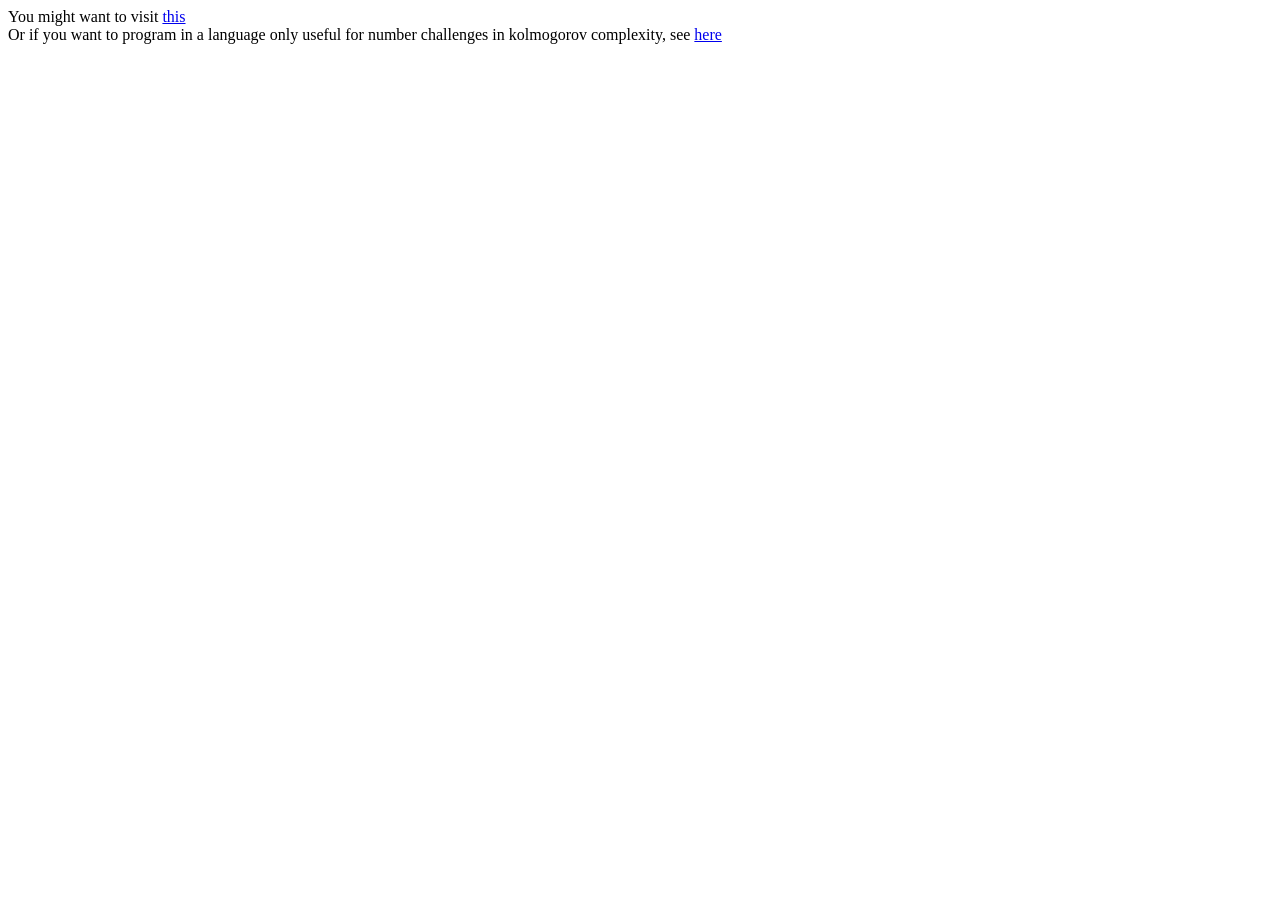
<file: index.html>
<!DOCTYPE html>
<html>
    <body>
        You might want to visit <a href="https://sectorcorruptor.github.io/js.html">this</a><br>
        Or if you want to program in a language only useful for number challenges in kolmogorov complexity, see <a href="https://sectorcorruptor.github.io/accumulator.html">here</a>
    </body>
</html>
</file>
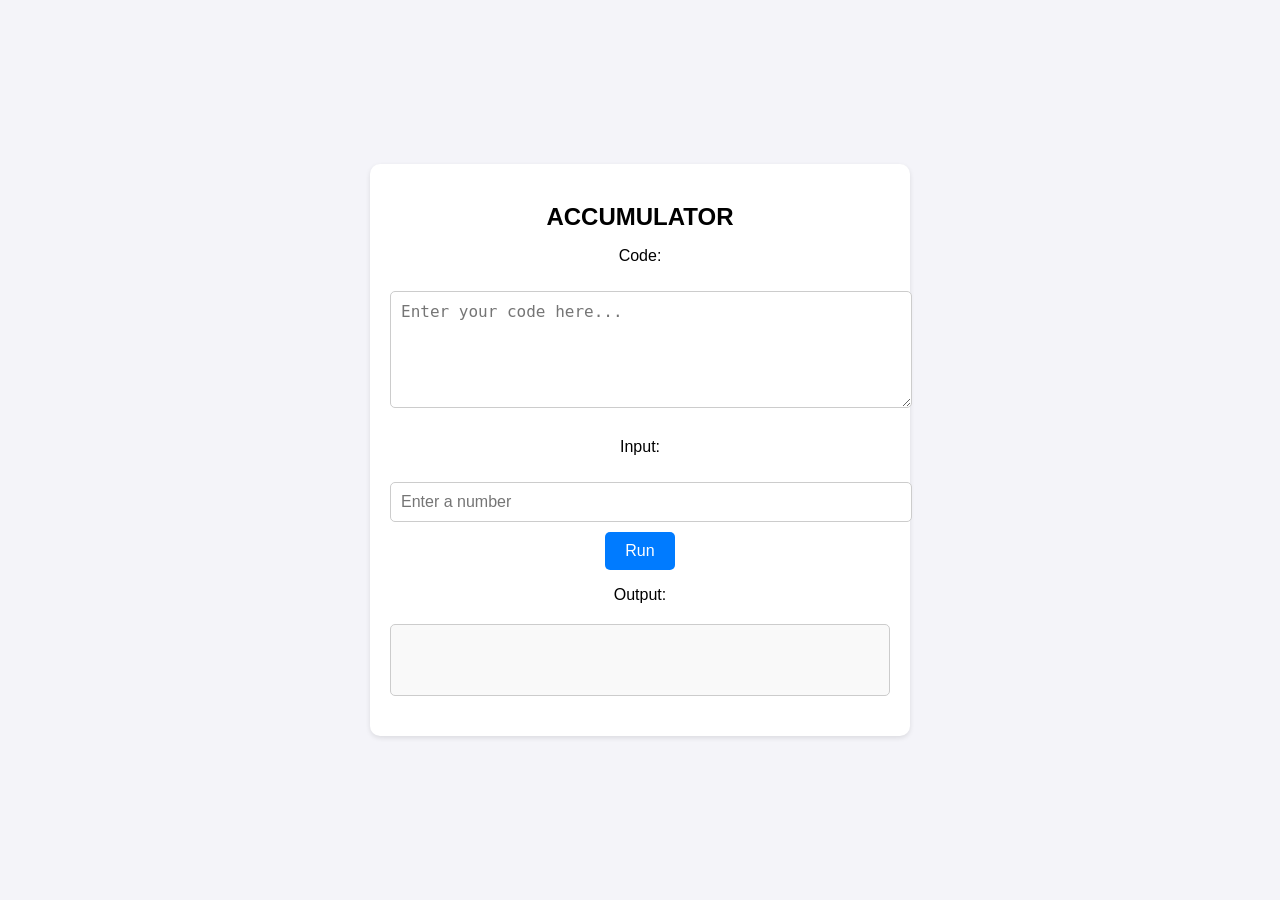
<file: accumulator.html>
<!DOCTYPE html>
<html>
<head>
<title>ACCUMULATOR</title>
<style>
    body {
        font-family: 'Lucida Console', Arial, sans-serif;
        background-color: #f4f4f9;
        margin: 0;
        padding: 0;
        display: flex;
        justify-content: center;
        align-items: center;
        height: 100vh;
    }
    .container {
        background: white;
        border-radius: 10px;
        box-shadow: 0 2px 5px rgba(0, 0, 0, 0.1);
        padding: 20px;
        max-width: 500px;
        width: 100%;
        text-align: center;
    }
    textarea, input[type="number"] {
        width: 100%;
        padding: 10px;
        margin: 10px 0;
        border: 1px solid #ccc;
        border-radius: 5px;
        font-size: 16px;
    }
    #output {
        margin: 20px 0;
        padding: 10px;
        border: 1px solid #ccc;
        border-radius: 5px;
        background: #f9f9f9;
        max-width: 500px;
        white-space: pre-wrap; /* Preserves line breaks from text */
        overflow-y: auto; /* Adds scroll if content overflows vertically */
        min-height: 50px; /* Optional: Sets a minimum height */
    }
    button {
        background-color: #007BFF;
        color: white;
        border: none;
        border-radius: 5px;
        padding: 10px 20px;
        font-size: 16px;
        cursor: pointer;
    }
    button:hover {
        background-color: #0056b3;
    }
    h2 {
        margin-bottom: 10px;
    }
</style>
</head>
<body>
<div class="container">
    <h2>ACCUMULATOR</h2>
    <p>Code:</p>
    <textarea id="code" rows="5" placeholder="Enter your code here..."></textarea>
    <p>Input:</p>
    <input type="number" id="input" placeholder="Enter a number">
    <button onclick="run()">Run</button>
    <p>Output:</p>
    <p id="output"></p>
    <p id="info"></p>
</div>
<script>
function run() {
    var code = document.getElementById("code").value;
    var inputVal = parseInt(document.getElementById("input").value);
    var accumulator = isNaN(inputVal) ? 0 : inputVal;

    document.getElementById("output").innerHTML = ""; // Clear previous output

    var startTime = Date.now();
    for (var x = 0;x < code.length;x++) {
        switch (code[x]) {
            case "A":
                accumulator += 1;
                break;
            case "M":
                accumulator -= 1;
                break;
            case "O":
                document.getElementById("output").innerHTML += accumulator;
                break;
            case "C":
                accumulator = parseInt(accumulator.toString() + accumulator.toString());
                break;
            case "R":
                accumulator = 0;
                break;
            case "U":
                document.getElementById("output").innerHTML += String.fromCharCode(accumulator);
                break;
            case "B":
                document.getElementById("output").innerHTML = document.getElementById("output").innerHTML.slice(0, -1)
                break;
            case "E":
                var teval = "";
                for(var n=0;n<accumulator;n++){
                  teval = teval.concat(document.getElementById("output").innerHTML.charAt(n))
                }
                var prev = "";
                for(var n=0;n<x;n++){
                    prev = prev.concat(code[n]);
                }
                var apres = "";
                for(var n=x+1;n<code.length;n++){
                    apres = apres.concat(code[n]);
                }
                code = prev + teval + apres;
                switch (code[x]){
                    case "A":
                        accumulator += 1;
                        break;
                    case "M":
                        accumulator -= 1;
                        break;
                    case "O":
                        document.getElementById("output").innerHTML += accumulator;
                        break;
                    case "C":
                        accumulator = parseInt(accumulator.toString() + accumulator.toString());
                        break;
                    case "R":
                        accumulator = 0;
                        break;
                    case "U":
                        document.getElementById("output").innerHTML += String.fromCharCode(accumulator);
                        break;
                    case "B":
                        document.getElementById("output").innerHTML = document.getElementById("output").innerHTML.slice(0, -1)
                        break;
                    case "E":
                        document.getElementById("info").innerHTML = "Code terminated to avoid recursive overflow";
                    default:
                        alert("Invalid");
                }
                break;
            default:
                alert("Invalid");
                break;
        }
        if(Date.now()-startTime > 5000){
            document.getElementById('info').innerHTML = "Code exceeded time limit";
            break;
        }
    }
}
</script>
</body>
</html>
</file>
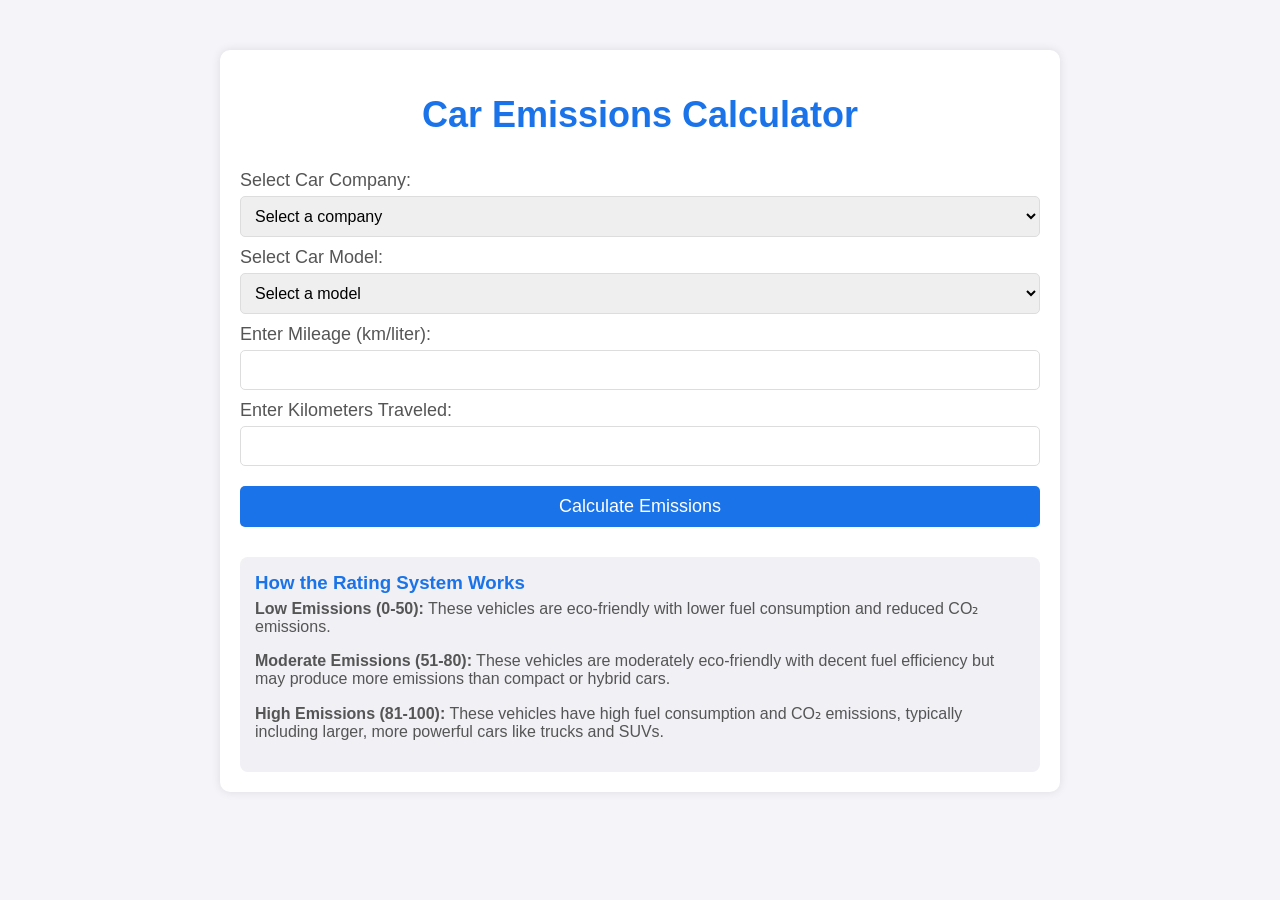
<file: bugcar.html>
<!DOCTYPE html>
<html lang="en">
<head>
    <meta charset="UTF-8">
    <meta name="viewport" content="width=device-width, initial-scale=1.0">
    <title>Car Emissions Calculator</title>
    <style>
        body {
            font-family: 'Arial', sans-serif;
            background-color: #f4f4f9;
            color: #333;
            margin: 0;
            padding: 0;
        }

        .container {
            max-width: 800px;
            margin: 50px auto;
            background-color: #fff;
            padding: 20px;
            border-radius: 10px;
            box-shadow: 0 0 10px rgba(0, 0, 0, 0.1);
        }

        h1 {
            text-align: center;
            color: #1a73e8;
            font-size: 36px;
        }

        form {
            display: flex;
            flex-direction: column;
        }

        label {
            margin-top: 10px;
            font-size: 18px;
            color: #555;
        }

        input, select, button {
            padding: 10px;
            margin-top: 5px;
            border: 1px solid #ddd;
            border-radius: 5px;
            font-size: 16px;
        }

        button {
            background-color: #1a73e8;
            color: #fff;
            border: none;
            cursor: pointer;
            margin-top: 20px;
            font-size: 18px;
        }

        button:hover {
            background-color: #1558b0;
        }

        #results {
            margin-top: 20px;
            padding: 15px;
            background-color: #eef3fd;
            border-radius: 10px;
        }

        h2, h3 {
            color: #333;
        }

        .rating-system {
            margin-top: 30px;
            background-color: #f0f0f5;
            padding: 15px;
            border-radius: 8px;
            font-size: 16px;
        }

        .rating-system h3 {
            margin: 0;
            color: #1a73e8;
        }

        .rating-system p {
            margin-top: 5px;
            color: #555;
        }

        .rating-badge {
            display: inline-block;
            padding: 5px 15px;
            border-radius: 50px;
            font-size: 16px;
            color: #fff;
            font-weight: bold;
        }

        .rating-low {
            background-color: #4caf50;
        }

        .rating-moderate {
            background-color: #ff9800;
        }

        .rating-high {
            background-color: #f44336;
        }
    </style>
</head>
<body>
    <div class="container">
        <h1>Car Emissions Calculator</h1>
        <form id="emissionsForm">
            <label for="company">Select Car Company:</label>
            <select id="company" onchange="populateModels()">
                <option value="">Select a company</option>
                <option value="Toyota">Toyota</option>
                <option value="Ford">Ford</option>
                <option value="BMW">BMW</option>
                <option value="Honda">Honda</option>
                <option value="Audi">Audi</option>
                <option value="Chevrolet">Chevrolet</option>
                <option value="Mercedes-Benz">Mercedes-Benz</option>
                <option value="Nissan">Nissan</option>
                <option value="Hyundai">Hyundai</option>
                <option value="Volkswagen">Volkswagen</option>
                <option value="Mazda">Mazda</option>
                <option value="Subaru">Subaru</option>
                <option value="Kia">Kia</option>
                <option value="Peugeot">Peugeot</option>
                <option value="Volvo">Volvo</option>
            </select>

            <label for="model">Select Car Model:</label>
            <select id="model">
                <option value="">Select a model</option>
            </select>

            <label for="mileage">Enter Mileage (km/liter):</label>
            <input type="number" id="mileage" required>

            <label for="distance">Enter Kilometers Traveled:</label>
            <input type="number" id="distance" required>

            <button type="button" onclick="calculateEmissions()">Calculate Emissions</button>
        </form>

        <div id="results " style="display: none;">
            <h2>Emissions Result</h2>
            <p id="emissionsOutput"></p>
            <p id="ratingOutput"></p>
            <h3>Environmental Impact Summary</h3>
            <p id="impactSummary"></p>
        </div>

        <div class="rating-system">
            <h3>How the Rating System Works</h3>
            <p><strong>Low Emissions (0-50):</strong> These vehicles are eco-friendly with lower fuel consumption and reduced CO₂ emissions.</p>
            <p><strong>Moderate Emissions (51-80):</strong> These vehicles are moderately eco-friendly with decent fuel efficiency but may produce more emissions than compact or hybrid cars.</p>
            <p><strong>High Emissions (81-100):</strong> These vehicles have high fuel consumption and CO₂ emissions, typically including larger, more powerful cars like trucks and SUVs.</p>
        </div>
    </div>

    <script>
        const carModels = {
            Toyota: ['Prius', 'Corolla', 'Camry', 'Highlander', 'Land Cruiser', 'RAV4', 'Avalon', 'Yaris', 'C-HR', 'Tacoma'],
            Ford: ['Mustang', 'Fiesta', 'Focus', 'F-150', 'Edge', 'Escape', 'Explorer', 'Ranger', 'Fusion', 'Taurus'],
            BMW: ['3 Series', '5 Series', '7 Series', 'X1', 'X3', 'X5', 'i3', 'i8', 'Z4', 'M3'],
            Honda: ['Civic', 'Accord', 'CR-V', 'Fit', 'Odyssey', 'Pilot', 'Ridgeline', 'Insight', 'HR-V', 'Passport'],
            Audi: ['A3', 'A4', 'A6', 'Q3', 'Q5', 'Q7', 'Q8', 'TT', 'R8', 'S3'],
            Chevrolet: ['Camaro', 'Silverado', 'Malibu', 'Colorado', 'Tahoe', 'Suburban', 'Bolt EV', 'Equinox', 'Impala', 'Blazer'],
            'Mercedes-Benz': ['A-Class', 'C-Class', 'E-Class', 'S-Class', 'GLA', 'GLC', 'GLE', 'GLS', 'AMG GT', 'Sprinter'],
            Nissan: ['Altima', 'Maxima', 'Murano', 'Pathfinder', 'Rogue', 'Sentra', 'Versa', 'Titan', 'Leaf', '370Z'],
            Hyundai: ['Elantra', 'Sonata', 'Santa Fe', 'Tucson', 'Kona', 'Veloster', 'Palisade', 'Ioniq', 'Venue', 'Accent'],
            Volkswagen: ['Golf', 'Jetta', 'Passat', 'Tiguan', 'Atlas', 'Arteon', 'Beetle', 'ID.4', 'Polo', 'T-Roc'],
            Mazda: ['Mazda3', 'Mazda6', 'CX-3', 'CX-5', 'CX-9', 'MX-5 Miata', 'CX-30', 'BT-50', 'CX-50', 'Mazda2'],
            Subaru: ['Impreza', 'Forester', 'Outback', 'Legacy', 'Ascent', 'Crosstrek', 'WRX', 'BRZ', 'Levorg', 'XV'],
            Kia: ['Rio', 'Soul', 'Seltos', 'Sportage', 'Sorento', 'Telluride', 'Optima', 'Stinger', 'Niro', 'Carnival'],
            Peugeot: ['208', '308', '508', '3008', '5008', '2008', 'Rifter', 'Traveller', 'Partner', 'Expert'],
            Volvo: ['S60', 'S90', 'XC40', 'XC60', 'XC90', 'V60', 'V90', 'C40', 'V40', 'V70']
        };

        const environmentalSummaries = {
            Prius: {note: "The Toyota Prius is known for its hybrid technology, offering excellent fuel efficiency and low emissions.", rating: 30},
            Corolla: {note: "The Toyota Corolla is a fuel-efficient sedan, offering relatively low emissions and a good choice for eco-conscious drivers.", rating: 45},
            Camry: {note: "While more powerful than smaller sedans, the Camry offers balanced performance with reasonable fuel efficiency, especially in hybrid form.", rating: 55},
            Highlander: {note: "The Toyota Highlander, particularly the hybrid, is a good option for reducing emissions in the SUV class.", rating: 60},
            'Land Cruiser': {note: "The Toyota Land Cruiser is a large SUV with high fuel consumption, contributing to increased emissions.", rating: 85},
            RAV4: {note: "The RAV4 Hybrid model offers excellent fuel economy for an SUV, reducing fuel consumption and emissions.", rating: 50},
            Avalon: {note: "The Toyota Avalon is a larger sedan, but its hybrid version helps lower emissions significantly.", rating: 55},
            Yaris: {note: "The Toyota Yaris is a compact, fuel-efficient car, making it a top choice for reducing carbon emissions.", rating: 40},
            'C-HR': {note: "The C-HR is a compact crossover with good fuel efficiency, though its emissions are higher compared to hybrid vehicles.", rating: 60},
            Tacoma: {note: "The Toyota Tacoma is a pickup truck with higher emissions due to its power and size, making it less eco-friendly.", rating: 80},

            Mustang: {note: "The Ford Mustang is a high-performance car with a powerful engine, leading to higher fuel consumption and emissions.", rating: 90},
            Fiesta: {note: "The Ford Fiesta is a small, fuel-efficient car, making it an eco-friendlier choice for city driving.", rating: 45},
            Focus: {note: "The Ford Focus, especially in hybrid models, offers good fuel efficiency and lower emissions.", rating: 50},
            'F-150': {note: "The Ford F-150 is a full-size truck with high fuel consumption, contributing significantly to CO₂ emissions.", rating: 85},
            Edge: {note: "The Ford Edge is a midsize SUV with moderate fuel efficiency, but it produces higher emissions than smaller vehicles.", rating: 70},
            Escape: {note: "The Ford Escape Hybrid offers good fuel economy, making it a greener option in the compact SUV category.", rating: 55},
            Explorer: {note: "The Ford Explorer hybrid reduces fuel consumption for a large SUV but still contributes significantly to emissions.", rating: 75},
            Ranger: {note: "The Ford Ranger is more fuel-efficient than full-size trucks but still has higher emissions than most sedans.", rating: 65},
            Fusion: {note: "The Ford Fusion Hybrid is a fuel-efficient sedan that helps reduce CO₂ emissions.", rating: 50},
            Taurus: {note: "The Ford Taurus is a large sedan with moderate fuel consumption and emissions.", rating: 60},

            '3 Series': {note: "The BMW 3 Series is a compact luxury sedan with moderate fuel efficiency and emissions.", rating: 60},
            '5 Series': {note: "The BMW 5 Series is a midsize luxury sedan with moderate fuel efficiency and emissions.", rating: 65},
            '7 Series': {note: "The BMW 7 Series is a full-size luxury sedan with high fuel consumption and emissions.", rating: 80},
            X1: {note: "The BMW X1 is a compact luxury SUV with moderate fuel efficiency and emissions.", rating: 60},
            X3: {note: "The BMW X3 is a compact luxury SUV with moderate fuel efficiency and emissions.", rating: 60},
            X5: {note: "The BMW X5 is a midsize luxury SUV with moderate fuel efficiency and emissions.", rating: 65},
            i3: {note: "The BMW i3 is an electric car with zero emissions, making it an eco-friendly choice.", rating: 0},
            i8: {note: "The BMW i8 is a hybrid sports car with low emissions, making it a greener option in its class.", rating: 40},
            Z4: {note: "The BMW Z4 is a convertible sports car with moderate fuel efficiency and emissions.", rating: 60},
            M3: {note: "The BMW M3 is a high-performance car with a powerful engine, leading to higher fuel consumption and emissions.", rating: 85},
        };

        function populateModels() {
            const company = document.getElementById('company').value;
            const modelSelect = document.getElementById('model');
            modelSelect.innerHTML = '<option value="">Select a model</option>'; // Reset model options

            if (carModels[company]) {
                carModels[company].forEach(model => {
                    const option = document.createElement('option');
                    option.value = model;
                    option.text = model;
                    modelSelect.appendChild(option);
                });
            }
        }

        function calculateEmissions() {
            const mileage = document.getElementById('mileage').value;
            const distance = document.getElementById('distance').value;
            const company = document.getElementById('company').value;
            const model = document.getElementById('model').value;
            
            if (!company || !model || !mileage || !distance) {
                alert('Please fill in all fields!');
                return;
            }

            // Example formula for CO2 emissions
            const litersUsed = distance / mileage;
            const co2PerLiter = 2.31; // Approximate CO2 in kg per liter of gasoline
            const totalCO2 = litersUsed * co2PerLiter;

            // Output emissions result
            document.getElementById('emissionsOutput').innerHTML = `Your car emitted approximately ${totalCO2.toFixed(2)} kg of CO2.`;

            // Rating system
            const summary = environmentalSummaries[model] || {note: "This car has moderate fuel efficiency and emissions impact.", rating: 60};
            const ratingBadge = getRatingBadge(summary.rating);
            document.getElementById('ratingOutput').innerHTML = `Environmental Impact: ${summary.rating}/100. <span class="rating-badge ${ratingBadge.class}">${ratingBadge.text}</span>`;

            // Environmental impact summary based on the car model
            document.getElementById('impactSummary').innerHTML = summary.note;
            document.getElementById('results').style.display = 'block';
        }

        function getRatingBadge(rating) {
            if (rating <= 50) {
                return {class: 'rating-low', text: 'Low Emissions'};
            } else if (rating <= 80) {
                return {class: 'rating-moderate', text: 'Moderate Emissions'};
            } else {
                return {class: 'rating-high', text: 'High Emissions'};
            }
        }
    </script>
</body>
</html>
</file>
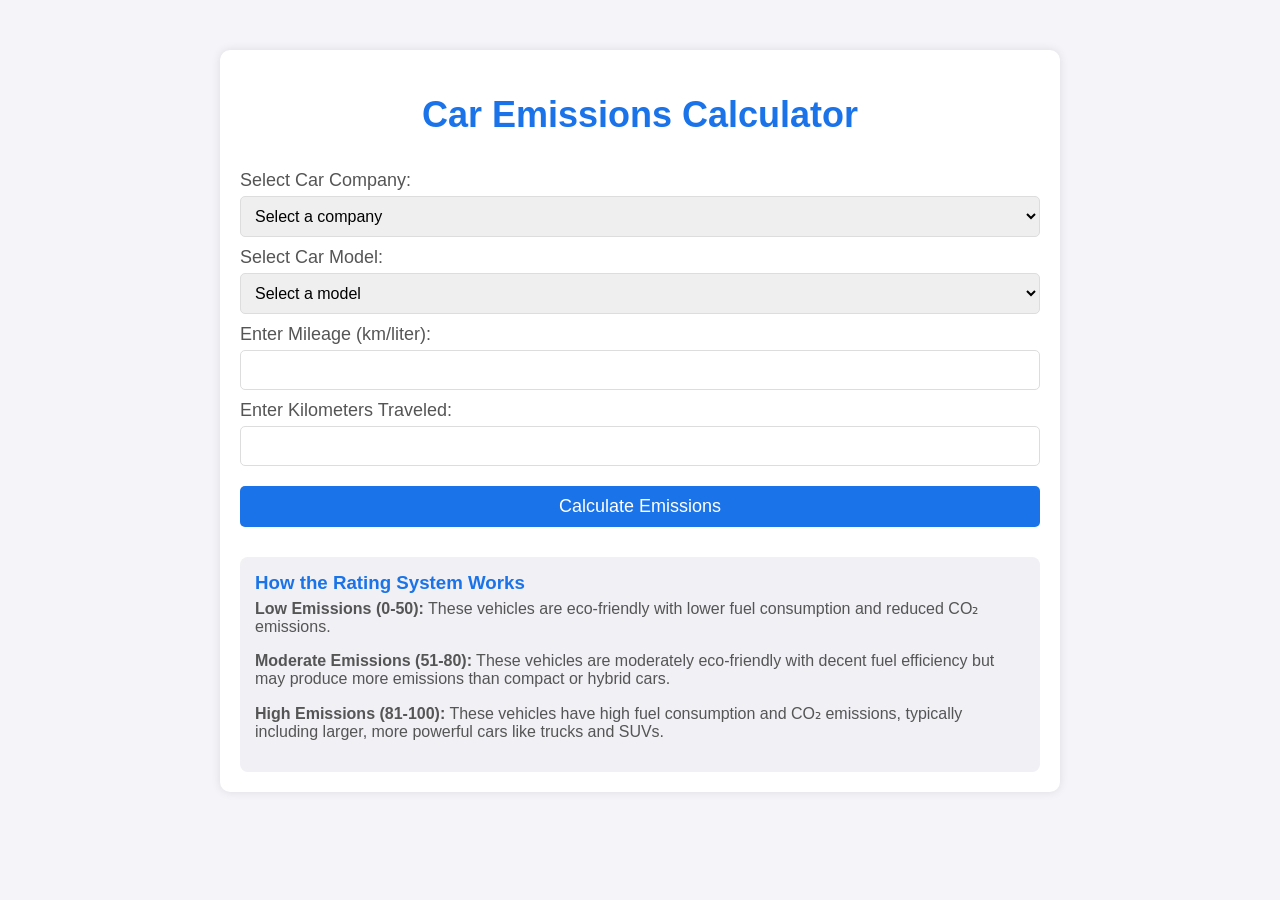
<file: cars.html>
<!DOCTYPE html>
<html lang="en">
<head>
    <meta charset="UTF-8">
    <meta name="viewport" content="width=device-width, initial-scale=1.0">
    <title>Car Emissions Calculator</title>
    <style>
        body {
            font-family: 'Arial', sans-serif;
            background-color: #f4f4f9;
            color: #333;
            margin: 0;
            padding: 0;
        }

        .container {
            max-width: 800px;
            margin: 50px auto;
            background-color: #fff;
            padding: 20px;
            border-radius: 10px;
            box-shadow: 0 0 10px rgba(0, 0, 0, 0.1);
        }

        h1 {
            text-align: center;
            color: #1a73e8;
            font-size: 36px;
        }

        form {
            display: flex;
            flex-direction: column;
        }

        label {
            margin-top: 10px;
            font-size: 18px;
            color: #555;
        }

        input, select, button {
            padding: 10px;
            margin-top: 5px;
            border: 1px solid #ddd;
            border-radius: 5px;
            font-size: 16px;
        }

        button {
            background-color: #1a73e8;
            color: #fff;
            border: none;
            cursor: pointer;
            margin-top: 20px;
            font-size: 18px;
        }

        button:hover {
            background-color: #1558b0;
        }

        #results {
            margin-top: 20px;
            padding: 15px;
            background-color: #eef3fd;
            border-radius: 10px;
        }

        h2, h3 {
            color: #333;
        }

        .rating-system {
            margin-top: 30px;
            background-color: #f0f0f5;
            padding: 15px;
            border-radius: 8px;
            font-size: 16px;
        }

        .rating-system h3 {
            margin: 0;
            color: #1a73e8;
        }

        .rating-system p {
            margin-top: 5px;
            color: #555;
        }

        .rating-badge {
            display: inline-block;
            padding: 5px 15px;
            border-radius: 50px;
            font-size: 16px;
            color: #fff;
            font-weight: bold;
        }

        .rating-low {
            background-color: #4caf50;
        }

        .rating-moderate {
            background-color: #ff9800;
        }

        .rating-high {
            background-color: #f44336;
        }
    </style>
</head>
<body>
    <div class="container">
        <h1>Car Emissions Calculator</h1>
        <form id="emissionsForm">
            <label for="company">Select Car Company:</label>
            <select id="company" onchange="populateModels()">
                <option value="">Select a company</option>
                <option value="Toyota">Toyota</option>
                <option value="Ford">Ford</option>
                <option value="BMW">BMW</option>
                <option value="Honda">Honda</option>
                <option value="Audi">Audi</option>
                <option value="Chevrolet">Chevrolet</option>
                <option value="Mercedes-Benz">Mercedes-Benz</option>
                <option value="Nissan">Nissan</option>
                <option value="Hyundai">Hyundai</option>
                <option value="Volkswagen">Volkswagen</option>
                <option value="Mazda">Mazda</option>
                <option value="Subaru">Subaru</option>
                <option value="Kia">Kia</option>
                <option value="Peugeot">Peugeot</option>
                <option value="Volvo">Volvo</option>
            </select>

            <label for="model">Select Car Model:</label>
            <select id="model">
                <option value="">Select a model</option>
            </select>

            <label for="mileage">Enter Mileage (km/liter):</label>
            <input type="number" id="mileage" required>

            <label for="distance">Enter Kilometers Traveled:</label>
            <input type="number" id="distance" required>

            <button type="button" onclick="calculateEmissions()">Calculate Emissions</button>
        </form>

        <div id="results" style="display: none;">
            <h2>Emissions Result</h2>
            <p id="emissionsOutput"></p>
            <p id="ratingOutput"></p>
            <h3>Environmental Impact Summary</h3>
            <p id="impactSummary"></p>
        </div>

        <div class="rating-system">
            <h3>How the Rating System Works</h3>
            <p><strong>Low Emissions (0-50):</strong> These vehicles are eco-friendly with lower fuel consumption and reduced CO₂ emissions.</p>
            <p><strong>Moderate Emissions (51-80):</strong> These vehicles are moderately eco-friendly with decent fuel efficiency but may produce more emissions than compact or hybrid cars.</p>
            <p><strong>High Emissions (81-100):</strong> These vehicles have high fuel consumption and CO₂ emissions, typically including larger, more powerful cars like trucks and SUVs.</p>
        </div>
    </div>

    <script>
        const carModels = {
            Toyota: ['Prius', 'Corolla', 'Camry', 'Highlander', 'Land Cruiser', 'RAV4', 'Avalon', 'Yaris', 'C-HR', 'Tacoma'],
            Ford: ['Mustang', 'Fiesta', 'Focus', 'F-150', 'Edge', 'Escape', 'Explorer', 'Ranger', 'Fusion', 'Taurus'],
            BMW: ['3 Series', '5 Series', '7 Series', 'X1', 'X3', 'X5', 'i3', 'i8', 'Z4', 'M3'],
            Honda: ['Civic', 'Accord', 'CR-V', 'Fit', 'Odyssey', 'Pilot', 'Ridgeline', 'Insight', 'HR-V', 'Passport'],
            Audi: ['A3', 'A4', 'A6', 'Q3', 'Q5', 'Q7', 'Q8', 'TT', 'R8', 'S3'],
            Chevrolet: ['Camaro', 'Silverado', 'Malibu', 'Colorado', 'Tahoe', 'Suburban', 'Bolt EV', 'Equinox', 'Impala', 'Blazer'],
            'Mercedes-Benz': ['A-Class', 'C-Class', 'E-Class', 'S-Class', 'GLA', 'GLC', 'GLE', 'GLS', 'AMG GT', 'Sprinter'],
            Nissan: ['Altima', 'Maxima', 'Murano', 'Pathfinder', 'Rogue', 'Sentra', 'Versa', 'Titan', 'Leaf', '370Z'],
            Hyundai: ['Elantra', 'Sonata', 'Santa Fe', 'Tucson', 'Kona', 'Veloster', 'Palisade', 'Ioniq', 'Venue', 'Accent'],
            Volkswagen: ['Golf', 'Jetta', 'Passat', 'Tiguan', 'Atlas', 'Arteon', 'Beetle', 'ID.4', 'Polo', 'T-Roc'],
            Mazda: ['Mazda3', 'Mazda6', 'CX-3', 'CX-5', 'CX-9', 'MX-5 Miata', 'CX-30', 'BT-50', 'CX-50', 'Mazda2'],
            Subaru: ['Impreza', 'Forester', 'Outback', 'Legacy', 'Ascent', 'Crosstrek', 'WRX', 'BRZ', 'Levorg', 'XV'],
            Kia: ['Rio', 'Soul', 'Seltos', 'Sportage', 'Sorento', 'Telluride', 'Optima', 'Stinger', 'Niro', 'Carnival'],
            Peugeot: ['208', '308', '508', '3008', '5008', '2008', 'Rifter', 'Traveller', 'Partner', 'Expert'],
            Volvo: ['S60', 'S90', 'XC40', 'XC60', 'XC90', 'V60', 'V90', 'C40', 'V40', 'V70']
        };

        const environmentalSummaries = {
            Prius: {note: "The Toyota Prius is known for its hybrid technology, offering excellent fuel efficiency and low emissions.", rating: 30},
            Corolla: {note: "The Toyota Corolla is a fuel-efficient sedan, offering relatively low emissions and a good choice for eco-conscious drivers.", rating: 45},
            Camry: {note: "While more powerful than smaller sedans, the Camry offers balanced performance with reasonable fuel efficiency, especially in hybrid form.", rating: 55},
            Highlander: {note: "The Toyota Highlander, particularly the hybrid, is a good option for reducing emissions in the SUV class.", rating: 60},
            'Land Cruiser': {note: "The Toyota Land Cruiser is a large SUV with high fuel consumption, contributing to increased emissions.", rating: 85},
            RAV4: {note: "The RAV4 Hybrid model offers excellent fuel economy for an SUV, reducing fuel consumption and emissions.", rating: 50},
            Avalon: {note: "The Toyota Avalon is a larger sedan, but its hybrid version helps lower emissions significantly.", rating: 55},
            Yaris: {note: "The Toyota Yaris is a compact, fuel-efficient car, making it a top choice for reducing carbon emissions.", rating: 40},
            'C-HR': {note: "The C-HR is a compact crossover with good fuel efficiency, though its emissions are higher compared to hybrid vehicles.", rating: 60},
            Tacoma: {note: "The Toyota Tacoma is a pickup truck with higher emissions due to its power and size, making it less eco-friendly.", rating: 80},

            Mustang: {note: "The Ford Mustang is a high-performance car with a powerful engine, leading to higher fuel consumption and emissions.", rating: 90},
            Fiesta: {note: "The Ford Fiesta is a small, fuel-efficient car, making it an eco-friendlier choice for city driving.", rating: 45},
            Focus: {note: "The Ford Focus, especially in hybrid models, offers good fuel efficiency and lower emissions.", rating: 50},
            'F-150': {note: "The Ford F-150 is a full-size truck with high fuel consumption, contributing significantly to CO₂ emissions.", rating: 85},
            Edge: {note: "The Ford Edge is a midsize SUV with moderate fuel efficiency, but it produces higher emissions than smaller vehicles.", rating: 70},
            Escape: {note: "The Ford Escape Hybrid offers good fuel economy, making it a greener option in the compact SUV category.", rating: 55},
            Explorer: {note: "The Ford Explorer hybrid reduces fuel consumption for a large SUV but still contributes significantly to emissions.", rating: 75},
            Ranger: {note: "The Ford Ranger is more fuel-efficient than full-size trucks but still has higher emissions than most sedans.", rating: 65},
            Fusion: {note: "The Ford Fusion Hybrid is a fuel-efficient sedan that helps reduce CO₂ emissions.", rating: 50},
            Taurus: {note: "The Ford Taurus is a large sedan with moderate fuel consumption and emissions.", rating: 60},

            // (Continue adding for other car models)
        };

        function populateModels() {
            const company = document.getElementById('company').value;
            const modelSelect = document.getElementById('model');
            modelSelect.innerHTML = '<option value="">Select a model</option>'; // Reset model options

            if (carModels[company]) {
                carModels[company].forEach(model => {
                    const option = document.createElement('option');
                    option.value = model;
                    option.text = model;
                    modelSelect.appendChild(option);
                });
            }
        }

        function calculateEmissions() {
            const mileage = document.getElementById('mileage').value;
            const distance = document.getElementById('distance').value;
            const company = document.getElementById('company').value;
            const model = document.getElementById('model').value;
            
            if (!company || !model || !mileage || !distance) {
                alert('Please fill in all fields!');
                return;
            }

            // Example formula for CO2 emissions
            const litersUsed = distance / mileage;
            const co2PerLiter = 2.31; // Approximate CO2 in kg per liter of gasoline
            const totalCO2 = litersUsed * co2PerLiter;

            // Output emissions result
            document.getElementById('emissionsOutput').innerHTML = `Your car emitted approximately ${totalCO2.toFixed(2)} kg of CO2.`;

            // Rating system
            const summary = environmentalSummaries[model] || {note: "This car has moderate fuel efficiency and emissions impact.", rating: 60};
            const ratingBadge = getRatingBadge(summary.rating);
            document.getElementById('ratingOutput').innerHTML = `Environmental Impact: ${summary.rating}/100. <span class="rating-badge ${ratingBadge.class}">${ratingBadge.text}</span>`;

            // Environmental impact summary based on the car model
            document.getElementById('impactSummary').innerHTML = summary.note;

            document.getElementById('results').style.display = 'block';
        }

        function getRatingBadge(rating) {
            if (rating <= 50) {
                return {class: 'rating-low', text: 'Low Emissions'};
            } else if (rating <= 80) {
                return {class: 'rating-moderate', text: 'Moderate Emissions'};
            } else {
                return {class: 'rating-high', text: 'High Emissions'};
            }
        }
    </script>
</body>
</html>
</file>
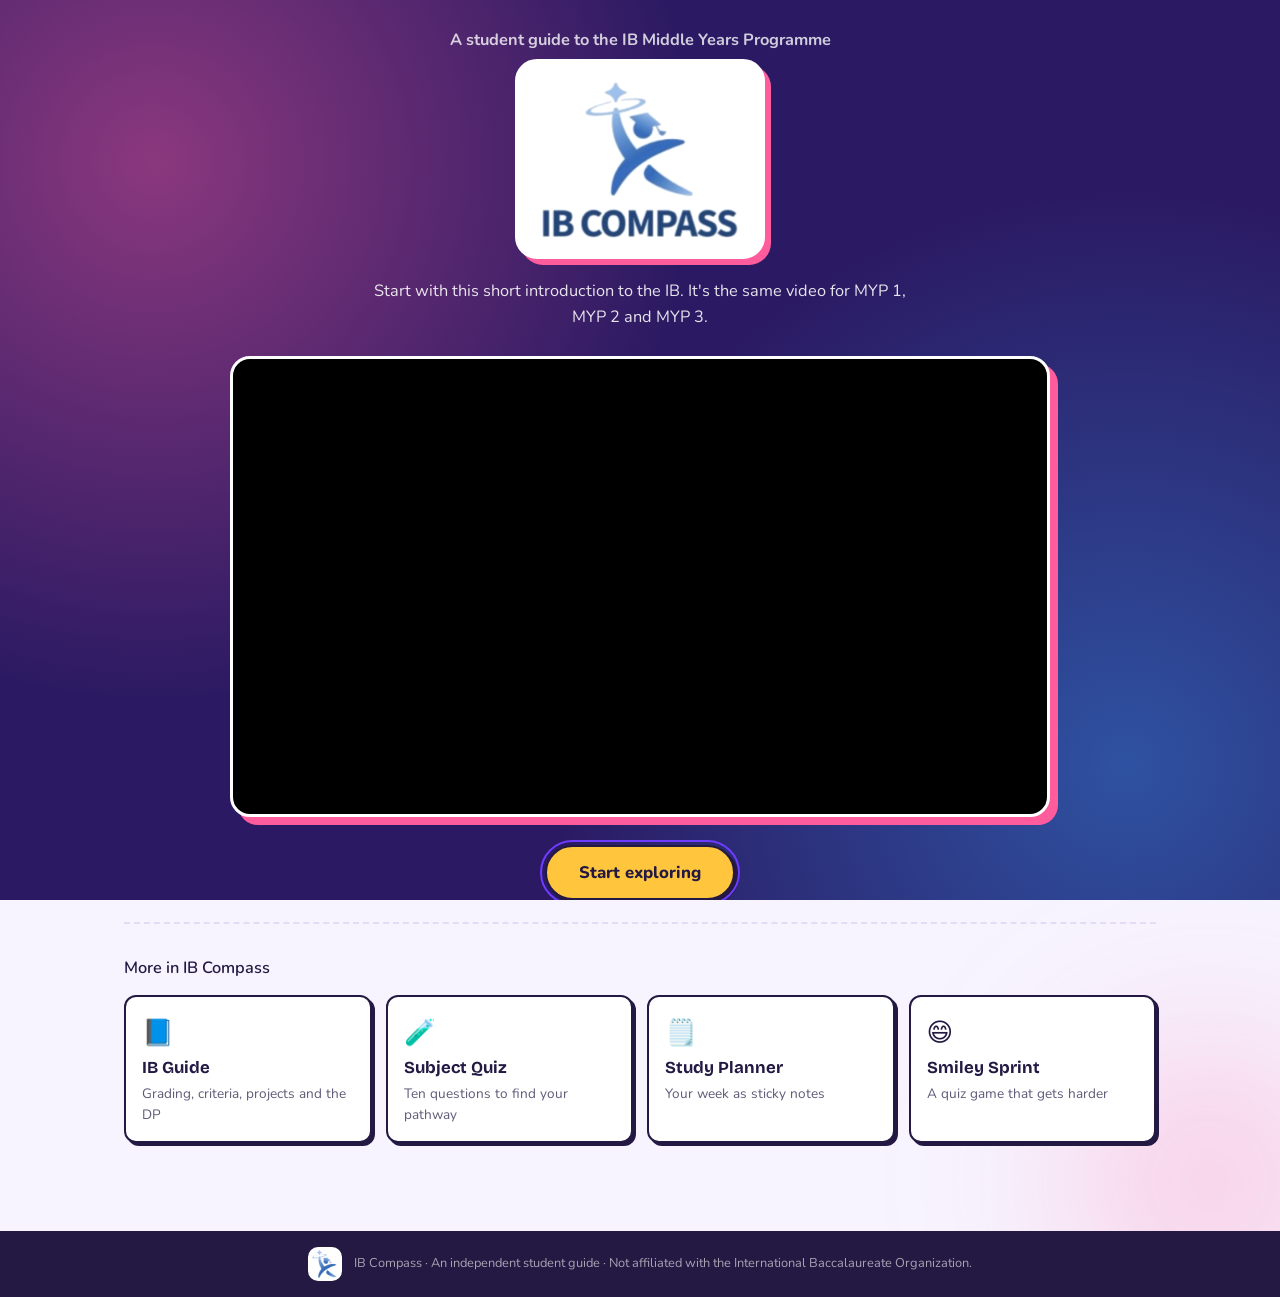
<file: ibcompass.html>
<!DOCTYPE html>
<html lang="en">
<head>
<meta charset="UTF-8">
<meta name="viewport" content="width=device-width, initial-scale=1.0">
<title>IB Compass — Your MYP guide</title>
<meta name="description" content="A student's guide to surviving and thriving through the IB Middle Years Programme.">

<!-- Google Fonts: Bricolage Grotesque for headings, Nunito for body -->
<link rel="preconnect" href="https://fonts.googleapis.com">
<link rel="preconnect" href="https://fonts.gstatic.com" crossorigin>
<link href="https://fonts.googleapis.com/css2?family=Bricolage+Grotesque:opsz,wght@12..96,400..800&family=Nunito:wght@400;600;700;800&display=swap" rel="stylesheet">

<link rel="stylesheet" href="style.css">

<!-- Logo files: favicon.png, apple-touch-icon.png, logo.png, logo-mark.png (keep them next to this page) -->
<link rel="icon" type="image/png" href="favicon.png">
<link rel="apple-touch-icon" href="apple-touch-icon.png">
</head>
<body class="intro-open">

<!-- ============ INTRO SCREEN (shows every time the site opens) ============ -->
<div class="intro" id="intro" role="dialog" aria-modal="true" aria-labelledby="introGroup">
  <div class="intro__inner">
    <p class="intro__kicker">A student guide to the IB Middle Years Programme</p>
    <h1 class="intro__group" id="introGroup">
      <img class="intro__logo" src="logo.png" alt="IB Compass" width="487" height="388">
    </h1>
    <p class="intro__sub">Start with this short introduction to the IB. It's the same video for MYP 1, MYP 2 and MYP 3.</p>

    <div class="intro__video">
      <iframe id="introVideo"
        data-src="https://www.youtube-nocookie.com/embed/kJO04xtMqIs?rel=0&amp;modestbranding=1"
        title="Introduction to the IB"
        allow="accelerometer; autoplay; clipboard-write; encrypted-media; gyroscope; picture-in-picture; web-share"
        referrerpolicy="strict-origin-when-cross-origin"
        allowfullscreen></iframe>
    </div>

    <div class="intro__actions">
      <button class="btn btn--sun" id="introEnter" type="button">Start exploring</button>
      <a class="intro__yt" href="https://www.youtube.com/watch?v=kJO04xtMqIs" target="_blank" rel="noopener">Video not playing? Watch it on YouTube</a>
    </div>
  </div>
</div>

<!-- ============ NAVBAR ============ -->
<header class="navbar" id="navbar">
  <div class="navbar__inner">
    <a href="#home" class="navbar__brand" aria-label="IB Compass home"><img class="navbar__logo" src="logo-mark.png" alt="" width="268" height="285"><span class="navbar__wordmark">IB Compass</span></a>
    <nav class="navbar__links">
      <a href="#home" data-nav="home">Home</a>
      <div class="nav-group">
        <a href="#leap" data-nav="leap bridge choice" class="nav-group__top">MYP Stages <span aria-hidden="true">▾</span></a>
        <div class="nav-group__menu">
          <a href="#leap" data-nav="leap">🚀 The Leap · MYP 1</a>
          <a href="#bridge" data-nav="bridge">🌉 The Bridge · MYP 2→3</a>
          <a href="#choice" data-nav="choice">🧭 The Choice · MYP 3→4</a>
        </div>
      </div>
      <a href="#guide" data-nav="guide">IB Guide</a>
      <a href="#subject-quiz" data-nav="subject-quiz">Subject Quiz</a>
      <a href="#planner" data-nav="planner">Study Planner</a>
      <a href="#play" data-nav="play">Smiley Sprint</a>
      <a href="#help" data-nav="help">Help</a>
    </nav>
    <button class="navbar__toggle" id="navToggle" aria-label="Open menu" aria-expanded="false">
      <span></span><span></span><span></span>
    </button>
  </div>
  <nav class="navbar__mobile" id="navMobile">
    <a href="#home" data-nav="home">Home</a>
    <a href="#leap" data-nav="leap">🚀 The Leap · MYP 1</a>
    <a href="#bridge" data-nav="bridge">🌉 The Bridge · MYP 2→3</a>
    <a href="#choice" data-nav="choice">🧭 The Choice · MYP 3→4</a>
    <a href="#guide" data-nav="guide">IB Guide</a>
    <a href="#subject-quiz" data-nav="subject-quiz">Subject Quiz</a>
    <a href="#planner" data-nav="planner">Study Planner</a>
    <a href="#play" data-nav="play">Smiley Sprint</a>
    <a href="#help" data-nav="help">Help</a>
  </nav>
</header>

<main>

<!-- ============ HOME / HERO ============ -->
<section id="home" class="section hero" data-page="home">
  <div class="glow glow--azure hero__glow-a" aria-hidden="true"></div>
  <div class="glow glow--cyan hero__glow-b" aria-hidden="true"></div>

  <div class="section__inner hero__inner">
    <img class="hero__logo" src="logo-mark.png" alt="" width="268" height="285">
    <p class="eyebrow">A student's field guide to the middle years</p>
    <h1 class="hero__headline">Find your path through the <em>Middle Years</em>.</h1>
    <p class="hero__sub">Big changes are coming — new teachers, new subjects, real choices. This guide shows you what's ahead, what stays the same, and exactly what to do first. Tap a phase to begin.</p>

    <div class="phase-cards" id="phaseCards">
      <button class="phase-card" data-target="leap" style="--card-bg:#DFF0FF; --card-accent:#1F8FFF;">
        <span class="phase-card__art" aria-hidden="true">🚀</span>
        <span class="phase-card__label">The Leap</span>
        <span class="phase-card__tag">MYP 1</span>
        <span class="phase-card__blurb">New school, new subjects, way more teachers. Here's how to handle the jump — and actually enjoy it.</span>
      </button>

      <button class="phase-card" data-target="bridge" style="--card-bg:#D8F7EA; --card-accent:#12A97B;">
        <span class="phase-card__art" aria-hidden="true">🌉</span>
        <span class="phase-card__label">The Bridge</span>
        <span class="phase-card__tag">MYP 2 → 3</span>
        <span class="phase-card__blurb">Year 3 is where school gets real — bigger tasks, more independence, and your first look at the choices ahead.</span>
      </button>

      <button class="phase-card" data-target="choice" style="--card-bg:#FFE1EE; --card-accent:#E83E86;">
        <span class="phase-card__art" aria-hidden="true">🧭</span>
        <span class="phase-card__label">The Choice</span>
        <span class="phase-card__tag">MYP 3 → 4</span>
        <span class="phase-card__blurb">Time to pick your subjects! Learn how it works, which doors stay open, and how to choose without stressing.</span>
      </button>
    </div>

    <div class="year-picker">
      <p class="year-picker__prompt">What year are you in?</p>
      <div class="year-picker__buttons" id="yearButtons">
        <button data-year="1">MYP 1</button>
        <button data-year="2">MYP 2</button>
        <button data-year="3">MYP 3</button>
        <button data-year="4">MYP 4</button>
        <button data-year="5">MYP 5</button>
      </div>
      <p class="year-picker__result" id="yearResult" aria-live="polite"></p>
    </div>

    <div class="home-more">
      <p class="year-picker__prompt">More in IB Compass</p>
      <div class="home-more__grid">
        <a href="#guide" class="home-more__card"><span aria-hidden="true">📘</span><strong>IB Guide</strong><em>Grading, criteria, projects and the DP</em></a>
        <a href="#subject-quiz" class="home-more__card"><span aria-hidden="true">🧪</span><strong>Subject Quiz</strong><em>Ten questions to find your pathway</em></a>
        <a href="#planner" class="home-more__card"><span aria-hidden="true">🗒️</span><strong>Study Planner</strong><em>Your week as sticky notes</em></a>
        <a href="#play" class="home-more__card"><span aria-hidden="true">😄</span><strong>Smiley Sprint</strong><em>A quiz game that gets harder</em></a>
      </div>
    </div>
  </div>
</section>

<!-- ============ TRANSITIONS ============ -->
<section id="transitions" class="section transitions" data-page="leap bridge choice">
  <div class="glow glow--cyan transitions__glow" aria-hidden="true"></div>
  <div class="section__inner">
    <p class="eyebrow">MYP stages</p>
    <h2 class="section__title" id="stageTitle">The Leap: starting MYP 1.</h2>

    <div class="tabs" id="tabs" role="tablist">
      <a class="tabs__btn is-active" href="#leap" data-tab="leap" role="tab" aria-selected="true">🚀 The Leap · MYP 1</a>
      <a class="tabs__btn" href="#bridge" data-tab="bridge" role="tab" aria-selected="false">🌉 The Bridge · MYP 2→3</a>
      <a class="tabs__btn" href="#choice" data-tab="choice" role="tab" aria-selected="false">🧭 The Choice · MYP 3→4</a>
    </div>

    <!-- ---- TAB: THE LEAP ---- -->
    <article class="tab-panel is-active" id="panel-leap" role="tabpanel">
      <div class="panel-grid">
        <div class="panel-art panel-art--leap" aria-hidden="true"></div>
        <div class="panel-copy">
          <p>Change hits weirdly. One day your schedule is simple, the next it's stacked and moving faster than you expect. You're suddenly dealing with more subjects, more switches, more things happening at once. It's not deep or emotional, it's just different. The pace shifts, the expectations shift, and you end up adjusting because there's no real alternative. You follow what's in front of you, you move to the next thing.</p>
          <blockquote class="pull-quote">"You don't need to have it figured out on day one. You just need a planner and a decent night's sleep."</blockquote>
          <button class="watch-intro" type="button" data-open-intro><span aria-hidden="true">▶</span> Watch the intro to the IB</button>
        </div>
      </div>

      <div class="fact-lists">
        <div class="fact-list">
          <h3>What Changes</h3>
          <ul>
            <li>You'll have a different teacher and room for most subjects.</li>
            <li>Grades become criteria-based — you're scored on skills labelled A, B, C, D, not one overall mark.</li>
            <li>You get a planner (paper or app) and start building ATL skills — that's "learning how to learn," like organizing your time.</li>
            <li>Homework comes from several teachers at once, so deadlines can stack up.</li>
          </ul>
        </div>
        <div class="fact-list">
          <h3>What Stays the Same</h3>
          <ul>
            <li>You still learn through inquiry-based units built around a big question.</li>
            <li>You're still studying all eight MYP subject groups.</li>
            <li>Service as Action — helping your community — continues, just like before.</li>
            <li>Group work, projects, and hands-on learning are still the norm.</li>
          </ul>
        </div>
        <div class="fact-list">
          <h3>Your First 30 Days</h3>
          <ul class="timeline-list">
            <li><span>Week 1</span>Write every teacher's name and room number in one place. Set up your planner.</li>
            <li><span>Week 2</span>Find one subject that feels tricky and ask a teacher one specific question about it.</li>
            <li><span>Week 3</span>Start a "due dates" habit — check your planner every evening, even for five seconds.</li>
            <li><span>Week 4</span>Look back at your first graded task. Notice one thing you'd do differently next time.</li>
          </ul>
        </div>
      </div>

      <div class="games">
        <!-- MYTH OR REALITY -->
        <div class="game" id="mythGame">
          <h3>Myth or Reality?</h3>
          <p class="game__intro">Tap a card. Guess if it's a myth or the real deal about MYP 1.</p>
          <div class="myth-progress">Revealed: <span id="mythProgress">0</span> / <span id="mythTotal">0</span></div>
          <div class="myth-grid" id="mythGrid"></div>
          <p class="game__msg" id="mythMsg" aria-live="polite"></p>
          <button class="btn btn--ghost" id="mythReset">Reset cards</button>
        </div>

        <!-- MEMORY MATCH -->
        <div class="game" id="memoryGame">
          <h3>Term Match</h3>
          <p class="game__intro">Flip two cards at a time. Match each MYP term to its meaning.</p>
          <div class="memory-stats">Moves: <span id="memoryMoves">0</span> · Matched: <span id="memoryMatched">0</span>/<span id="memoryTotal">0</span></div>
          <div class="memory-grid" id="memoryGrid"></div>
          <p class="game__msg" id="memoryMsg" aria-live="polite"></p>
          <button class="btn btn--ghost" id="memoryReplay">Replay</button>
        </div>
      </div>
      <nav class="page-nav" aria-label="Stage navigation"><a href="#home" class="page-nav__link">‹ Home</a><a href="#bridge" class="page-nav__link page-nav__link--next">Next: The Bridge ›</a></nav>
    </article>

    <!-- ---- TAB: THE BRIDGE ---- -->
    <article class="tab-panel" id="panel-bridge" role="tabpanel">
      <div class="panel-grid">
        <div class="panel-art panel-art--bridge" aria-hidden="true"></div>
        <div class="panel-copy">
          <p>MYP 3 is the year things stop being handed to you in small pieces. The tasks stretch out, the deadlines spread wider, and teachers expect you to manage your own time instead of waiting for reminders. At some point, the choices you'll make later start forming gradually. This is not really a warning or something too big, it's simply the point where school shifts from following instructions to figuring out how you work.</p>
          <blockquote class="pull-quote">"Bigger tasks aren't a punishment. They're practice for choosing your own path."</blockquote>
          <button class="watch-intro" type="button" data-open-intro><span aria-hidden="true">▶</span> Watch the intro to the IB</button>
        </div>
      </div>

      <div class="fact-lists">
        <div class="fact-list">
          <h3>What Changes</h3>
          <ul>
            <li>Assignments get longer and span more weeks — you'll need to break them into chunks yourself.</li>
            <li>Teachers expect more independence: fewer reminders, more "you've got this."</li>
            <li>You'll do a mini practice run of independent research, warming you up for the real Personal Project later.</li>
            <li>Subject options for MYP 4–5 start getting mentioned — worth paying attention to.</li>
          </ul>
        </div>
        <div class="fact-list">
          <h3>What Stays the Same</h3>
          <ul>
            <li>Still eight subject groups, still criteria-based grading.</li>
            <li>Still inquiry-based units with a central big idea.</li>
            <li>ATL skills and Service as Action keep going, now at a higher gear.</li>
          </ul>
        </div>
        <div class="fact-list">
          <h3>Your First 30 Days</h3>
          <ul class="timeline-list">
            <li><span>Week 1</span>Look at your longest assignment and split it into three smaller deadlines.</li>
            <li><span>Week 2</span>Ask a teacher what "independent work" looks like in their class.</li>
            <li><span>Week 3</span>Start noticing which subjects you actually enjoy — you'll want that later.</li>
            <li><span>Week 4</span>Try planning one whole week in advance instead of day by day.</li>
          </ul>
        </div>
      </div>

      <div class="games">
        <!-- HABIT STACK -->
        <div class="game" id="habitGame">
          <h3>Habit Stack</h3>
          <p class="game__intro">Tap each habit once you're doing it. Watch your bridge-readiness grow.</p>
          <div class="habit-list" id="habitList"></div>
          <div class="progress-bar"><div class="progress-bar__fill" id="habitFill"></div></div>
          <p class="game__msg" id="habitMsg" aria-live="polite"></p>
        </div>

        <!-- BUILD THE BRIDGE QUIZ -->
        <div class="game" id="bridgeGame">
          <h3>Build the Bridge</h3>
          <p class="game__intro">Answer each question right to lay a plank. Get all four to cross.</p>
          <div class="plank-track" id="plankTrack">
            <div class="plank" data-plank="1"></div>
            <div class="plank" data-plank="2"></div>
            <div class="plank" data-plank="3"></div>
            <div class="plank" data-plank="4"></div>
            <div class="plank-figure" id="plankFigure">🧑‍🎓</div>
          </div>
          <div id="bridgeQuizArea"></div>
        </div>
      </div>
      <nav class="page-nav" aria-label="Stage navigation"><a href="#leap" class="page-nav__link">‹ The Leap</a><a href="#choice" class="page-nav__link page-nav__link--next">Next: The Choice ›</a></nav>
    </article>

    <!-- ---- TAB: THE CHOICE ---- -->
    <article class="tab-panel" id="panel-choice" role="tabpanel">
      <div class="panel-grid">
        <div class="panel-art panel-art--choice" aria-hidden="true"></div>
        <div class="panel-copy">
          <p>Welcome to the big one. At the end of MYP 3, you'll choose a subject pathway for MYP 4–5: Balanced or Sciences. It's not something you have to stick with forever. Most options stay open no matter which one you pick, unless you drop a subject from MYP 4, as long as you understand what each pathway leads toward. This isn't about predicting your future at 14–15, it's about choosing the kind of thinking you want to work with for the next two years.</p>
          <blockquote class="pull-quote">"Pick the pathway that matches how your brain likes to operate, not the one that sounds impressive when you say it out loud."</blockquote>
          <button class="watch-intro" type="button" data-open-intro><span aria-hidden="true">▶</span> Watch the intro to the IB</button>
        </div>
      </div>

      <div class="fact-lists">
        <div class="fact-list">
          <h3>What Changes</h3>
          <ul>
            <li>You pick a pathway: Balanced or Sciences, shaping which subject options you take.</li>
            <li>Fewer subjects overall, but each one goes deeper.</li>
            <li>Your choices start connecting to what comes after the MYP, like the Diploma Programme.</li>
          </ul>
        </div>
        <div class="fact-list">
          <h3>What Stays the Same</h3>
          <ul>
            <li>You still take Language & Literature, Language Acquisition, and Maths no matter what.</li>
            <li>Criteria-based grading and ATL skills continue as normal.</li>
            <li>You can still switch focus later — this isn't permanent.</li>
          </ul>
        </div>
        <div class="fact-list">
          <h3>Your First 30 Days</h3>
          <ul class="timeline-list">
            <li><span>Week 1</span>List three subjects you look forward to and three you'd rather skip.</li>
            <li><span>Week 2</span>Try the "Which Doors Stay Open?" checker below with a career idea you're curious about.</li>
            <li><span>Week 3</span>Talk to a teacher or counselor about the pathway you're leaning toward.</li>
            <li><span>Week 4</span>Take the full Subject Quiz on its own page (it's in the menu at the top).</li>
          </ul>
        </div>
      </div>

      <div class="games">
        <!-- DOORS CHECKER -->
        <div class="game" id="doorsGame">
          <h3>Which Doors Stay Open?</h3>
          <p class="game__intro">Tap a future field you're curious about.</p>
          <div class="doors-grid" id="doorsGrid"></div>
          <div class="doors-result" id="doorsResult" aria-live="polite"></div>
        </div>

        <!-- DOES IT WORK -->
        <div class="game" id="worksGame">
          <h3>Does It Work?</h3>
          <p class="game__intro">Guess if each subject combo fits a real MYP pathway.</p>
          <div id="worksArea"></div>
          <div class="game__score" id="worksScore"></div>
        </div>
      </div>
      <nav class="page-nav" aria-label="Stage navigation"><a href="#bridge" class="page-nav__link">‹ The Bridge</a><a href="#subject-quiz" class="page-nav__link page-nav__link--next">Next: Subject Quiz ›</a></nav>
    </article>

  </div>
</section>

<!-- ============ SUBJECT QUIZ ============ -->
<section id="subject-quiz" class="section subject-quiz" data-page="subject-quiz">
  <div class="glow glow--azure subject-quiz__glow" aria-hidden="true"></div>
  <div class="section__inner">
    <p class="eyebrow">MYP 4–5 subject selection</p>
    <h2 class="section__title">Two pathways, ten questions — find the subject mix that fits you.</h2>

    <!-- STEP 1: intro to both pathways -->
    <div class="sq-step is-active" id="sqStepPathway">
      <div class="pathway-grid">
        <div class="pathway-card pathway-card--balanced">
          <h3>Balanced</h3>
          <p>Two sciences, two humanities, one arts/PHE, one design/PHE.</p>
          <span class="pathway-card__tag">Most doors open</span>
        </div>
        <div class="pathway-card pathway-card--sciences">
          <h3>Sciences</h3>
          <p>All three sciences, two humanities, one arts/design.</p>
          <span class="pathway-card__tag">For medicine, engineering, or pure science</span>
        </div>
      </div>
      <p class="sq-intro">Answer ten quick questions and we'll suggest a pathway and a subject mix. You can always flip over and look at the other pathway too.</p>
      <button class="btn btn--primary" id="sqStart">Start the quiz</button>
    </div>

    <!-- STEP 2: preference questions -->
    <div class="sq-step" id="sqStepQuestions">
      <div class="progress-bar sq-progress-bar"><div class="progress-bar__fill" id="sqProgressFill"></div></div>
      <div class="sq-question" id="sqQuestion"></div>
      <div class="sq-nav">
        <button class="btn btn--ghost" id="sqBack">Back</button>
        <span class="sq-progress" id="sqProgress"></span>
      </div>
    </div>

    <!-- STEP 3: results -->
    <div class="sq-step" id="sqStepResults">
      <h3>Here's what your answers point to</h3>
      <p class="sq-verdict" id="sqVerdict"></p>

      <div class="pathway-switch" id="sqPathwaySwitch" role="tablist" aria-label="Compare pathways"></div>
      <p class="sq-switch-hint" id="sqSwitchHint"></p>
      <div class="sq-mix" id="sqMix"></div>

      <h4 class="sq-subhead">Your top subjects overall</h4>
      <div class="sq-results" id="sqResults"></div>

      <div class="builder-actions">
        <button class="btn btn--primary" id="sqToBuilder">Build my plan</button>
        <button class="btn btn--ghost" id="sqRetake">Retake quiz</button>
      </div>
    </div>

    <!-- STEP 4: manual builder -->
    <div class="sq-step" id="sqStepBuilder">
      <h3>Build your plan</h3>
      <div class="pathway-switch pathway-switch--small" id="builderSwitch" role="tablist" aria-label="Switch pathway"></div>
      <p class="game__intro" id="builderRules"></p>

      <div class="progress-bar progress-bar--builder"><div class="progress-bar__fill" id="builderFill"></div></div>
      <p class="builder-status" id="builderStatus" aria-live="polite"></p>

      <div class="builder-groups" id="builderGroups"></div>

      <div class="builder-actions">
        <button class="btn btn--primary" id="builderDownload" disabled>Download my plan</button>
        <button class="btn btn--ghost" id="builderReset">Reset to suggested mix</button>
        <button class="btn btn--ghost" id="builderBackResults">Back to results</button>
      </div>
    </div>
  </div>
</section>

<!-- ============ PERSONAL STUDY PLANNER ============ -->
<section id="planner" class="section planner" data-page="planner">
  <div class="section__inner">
    <p class="eyebrow">Personal study planner</p>
    <h2 class="section__title">Tell it what's coming up. It'll write your study notes for each day.</h2>

    <div class="planner-layout">
      <!-- Notebook: the four inputs -->
      <div class="notebook" id="plForm">
        <div class="notebook__block">
          <h3><span class="notebook__step">1</span>Your subjects</h3>
          <div class="pl-row">
            <input type="text" id="plSubjectInput" class="pl-input" placeholder="e.g. Physics" list="plSubjectSuggestions" aria-label="Subject name">
            <button class="btn btn--primary btn--small" id="plSubjectAdd" type="button">Add</button>
          </div>
          <datalist id="plSubjectSuggestions"></datalist>
          <div class="pl-chips" id="plSubjects"></div>
          <button class="pl-link" id="plAddCore" type="button">+ Add Maths, English and a language</button>
        </div>

        <div class="notebook__block">
          <h3><span class="notebook__step">2</span>Upcoming assessments</h3>
          <div class="pl-grid">
            <select id="plAssessSubject" class="pl-input" aria-label="Assessment subject"></select>
            <input type="text" id="plAssessTitle" class="pl-input" placeholder="e.g. Criterion B test" aria-label="Assessment name">
            <input type="date" id="plAssessDate" class="pl-input" aria-label="Assessment date">
            <button class="btn btn--primary btn--small" id="plAssessAdd" type="button">Add</button>
          </div>
          <ul class="pl-list" id="plAssessList"></ul>
        </div>

        <div class="notebook__block">
          <h3><span class="notebook__step">3</span>Topics you struggle with</h3>
          <div class="pl-grid pl-grid--three">
            <select id="plStruggleSubject" class="pl-input" aria-label="Struggle subject"></select>
            <input type="text" id="plStruggleTopic" class="pl-input" placeholder="e.g. balancing equations" aria-label="Topic">
            <button class="btn btn--primary btn--small" id="plStruggleAdd" type="button">Add</button>
          </div>
          <ul class="pl-list" id="plStruggleList"></ul>
        </div>

        <div class="notebook__block">
          <h3><span class="notebook__step">4</span>How much time you have</h3>
          <label class="pl-range">
            <span>School days <strong id="plWeekdayOut">60 min</strong></span>
            <input type="range" id="plWeekday" min="0" max="180" step="15" value="60">
          </label>
          <label class="pl-range">
            <span>Weekends <strong id="plWeekendOut">90 min</strong></span>
            <input type="range" id="plWeekend" min="0" max="240" step="15" value="90">
          </label>
        </div>

        <p class="pl-error" id="plError" aria-live="polite"></p>
        <div class="builder-actions">
          <button class="btn btn--primary" id="plGenerate" type="button">Make my plan</button>
          <button class="btn btn--ghost" id="plClear" type="button">Start over</button>
        </div>
      </div>

      <!-- Board: generated sticky notes -->
      <div class="pl-board-wrap">
        <div class="pl-upcoming" id="plUpcoming"></div>
        <div class="pl-weekbar" id="plWeekbar" hidden>
          <button class="pl-weekbar__nav" id="plPrevWeek" type="button" aria-label="Previous week">‹</button>
          <div class="pl-weekbar__info">
            <p class="pl-weekbar__label" id="plWeekLabel"></p>
            <p class="pl-weekbar__stats" id="plWeekStats"></p>
            <div class="progress-bar pl-weekbar__bar"><div class="progress-bar__fill" id="plWeekFill"></div></div>
          </div>
          <button class="pl-weekbar__nav" id="plNextWeek" type="button" aria-label="Next week">›</button>
        </div>
        <p class="pl-updated" id="plUpdated" aria-live="polite"></p>
        <div class="pl-board" id="plBoard">
          <div class="pl-empty">
            <p class="pl-empty__title">Your plan shows up here as sticky notes, one for each day.</p>
            <p>Add your subjects and at least one assessment, set your time, then tap Make my plan.</p>
          </div>
        </div>
        <div class="pl-scratch">
          <label for="plScratch">Notes to self</label>
          <textarea id="plScratch" rows="5" placeholder="Anything to remember: ask Ms. Rao about criterion D, borrow Aisha's lab notes…"></textarea>
        </div>
      </div>
    </div>
  </div>
</section>

<!-- ============ SMILEY SPRINT ============ -->
<section id="play" class="section sprint-section" data-page="play">
  <div class="section__inner">
    <p class="eyebrow">Quick play</p>
    <h2 class="section__title">Smiley Sprint: the higher you climb, the harder it gets.</h2>

    <div class="sprint" id="sprint">
      <div class="sprint__side">
        <div class="sprint__face" id="sprintFace" aria-hidden="true">🙂</div>
        <div class="sprint__stats">
          <span>Smileys <strong id="sprintScore">0</strong></span>
          <span>Streak <strong id="sprintStreak">0</strong></span>
          <span>Best <strong id="sprintBest">0</strong></span>
        </div>
        <div class="sprint__jar" id="sprintJar" aria-label="Smiley jar"></div>
      </div>
      <div class="sprint__main">
        <div class="sprint__top">
          <span class="sprint__level" id="sprintLevel">Level 1 · Easy</span>
          <p class="sprint__count" id="sprintCount"></p>
        </div>
        <div class="sprint__timer" id="sprintTimer" hidden><div class="sprint__timer-fill" id="sprintTimerFill"></div></div>
        <div id="sprintArea"></div>
      </div>
    </div>
  </div>
</section>

<!-- ============ IB GUIDE ============ -->
<section id="guide" class="section guide" data-page="guide">
  <div class="section__inner">
    <p class="eyebrow">IB Guide</p>
    <h2 class="section__title">Everything about the IB, in one place.</h2>

    <nav class="guide-jump" aria-label="Guide sections">
      <button type="button" data-jump="g-transitions">Transitions</button>
      <button type="button" data-jump="g-myp">MYP basics</button>
      <button type="button" data-jump="g-subjects">Choosing subjects</button>
      <button type="button" data-jump="g-assess">Formative vs summative</button>
      <button type="button" data-jump="g-grading">Grading</button>
      <button type="button" data-jump="g-projects">Projects</button>
      <button type="button" data-jump="g-criteria">Criteria</button>
      <button type="button" data-jump="g-dp">The DP</button>
    </nav>

    <!-- TRANSITIONS -->
    <div class="guide-block" id="g-transitions">
      <h3 class="guide-block__title">IB transitions, year by year</h3>
      <p class="guide-block__lead">From PYP all the way to the Diploma Programme: what changes at each step.</p>
      <ol class="stage-track">
        <li class="stage" style="--stage:#DFF0FF">
          <p class="stage__from">PYP 5 → MYP 1</p>
          <ul>
            <li>A big jump in structure.</li>
            <li>Subjects become separate instead of blended together.</li>
            <li>Grading becomes criteria-based.</li>
            <li>More homework and more projects.</li>
            <li>ATL skills like time management and research start to matter.</li>
          </ul>
        </li>
        <li class="stage" style="--stage:#D8F7EA">
          <p class="stage__from">MYP 2 → MYP 3</p>
          <ul>
            <li>The workload goes up.</li>
            <li>More independent tasks.</li>
            <li>Science and maths get harder.</li>
            <li>Teachers expect clearer explanations and reasoning.</li>
          </ul>
        </li>
        <li class="stage" style="--stage:#FFE1EE">
          <p class="stage__from">MYP 3 → MYP 4</p>
          <ul>
            <li>The first "high school" level jump.</li>
            <li>You start choosing subjects.</li>
            <li>Assessments get more serious and criteria expectations get stricter.</li>
            <li>Planning for the Personal Project begins.</li>
          </ul>
        </li>
        <li class="stage" style="--stage:#FFF1C9">
          <p class="stage__from">MYP 4 → MYP 5</p>
          <ul>
            <li>The heaviest workload in the MYP.</li>
            <li>The Personal Project is a major focus.</li>
            <li>MYP eAssessments, if your school takes part.</li>
            <li>DP subject choices start here.</li>
          </ul>
        </li>
        <li class="stage" style="--stage:#E7E0FF">
          <p class="stage__from">MYP 5 → DP 1</p>
          <ul>
            <li>Six subjects, some at Higher Level and some at Standard Level.</li>
            <li>The DP core starts: TOK, the Extended Essay and CAS.</li>
            <li>Final exams and grades now count toward university.</li>
          </ul>
        </li>
      </ol>
    </div>

    <!-- MYP BASICS -->
    <div class="guide-block" id="g-myp">
      <h3 class="guide-block__title">The MYP in a nutshell</h3>
      <div class="fact-strip">
        <div><strong>11–16</strong><span>age group</span></div>
        <div><strong>5 years</strong><span>MYP 1 to MYP 5</span></div>
        <div><strong>8</strong><span>subject groups</span></div>
        <div><strong>50+ hours</strong><span>per subject, per year</span></div>
      </div>
      <div class="guide-cols">
        <div class="guide-card">
          <h4>The 8 subject groups</h4>
          <ul class="tick-list">
            <li>Language &amp; Literature</li>
            <li>Language Acquisition</li>
            <li>Individuals &amp; Societies</li>
            <li>Sciences</li>
            <li>Mathematics</li>
            <li>Arts</li>
            <li>Design</li>
            <li>Physical &amp; Health Education</li>
          </ul>
        </div>
        <div class="guide-card">
          <h4>How learning works</h4>
          <p><strong>Concept-based:</strong> you learn big ideas, not just facts to memorise.</p>
          <p><strong>Global contexts:</strong> every unit links to one of six real-world themes: identities and relationships; orientation in space and time; personal and cultural expression; scientific and technical innovation; globalization and sustainability; fairness and development.</p>
          <p><strong>ATL skills:</strong> five skill areas — thinking, research, communication, social and self-management.</p>
        </div>
        <div class="guide-card">
          <h4>How you're assessed</h4>
          <p>Most assessment happens in school, by your own teachers.</p>
          <p>Some schools also take the optional <strong>MYP eAssessment</strong> in MYP 5: onscreen exams plus ePortfolios of coursework. It leads to the IB's MYP Certificate.</p>
          <p class="guide-note">The IB's own research reports that MYP students tend to manage their learning well, connect lessons to the real world, and do well later in the DP.</p>
        </div>
      </div>
    </div>

    <!-- SUBJECT CHOOSING -->
    <div class="guide-block" id="g-subjects">
      <h3 class="guide-block__title">Choosing subjects for MYP 4–5</h3>
      <p class="guide-block__lead">The IB lets schools cut down from 8 subject groups to 6 in MYP 4–5. At our school you do that by picking the Balanced or Sciences pathway.</p>
      <div class="guide-cols">
        <div class="guide-card">
          <h4>How to choose smartly</h4>
          <ul class="tick-list">
            <li>Pick subjects that lead toward the DP courses you might want.</li>
            <li>Choose what you can keep up with for two whole years.</li>
            <li>Mix it up: roughly two heavy, two medium and two lighter subjects.</li>
            <li>Avoid stacking only high-content subjects. That's how burnout happens.</li>
          </ul>
        </div>
        <div class="guide-card guide-card--wide">
          <h4>Example focus subjects by goal</h4>
          <div class="path-examples">
            <div><p class="path-examples__name">STEM</p><p>Maths, Physics, Chemistry, Design</p></div>
            <div><p class="path-examples__name">Medicine</p><p>Biology, Chemistry, Maths, Language &amp; Literature</p></div>
            <div><p class="path-examples__name">Business</p><p>Business Studies or Economics, Maths, Language &amp; Literature, Design</p></div>
            <div><p class="path-examples__name">Humanities</p><p>Individuals &amp; Societies, Language &amp; Literature, Arts, Language Acquisition</p></div>
          </div>
          <a class="btn btn--primary" href="#subject-quiz">Find your pathway in the Subject Quiz</a>
        </div>
      </div>
    </div>

    <!-- FORMATIVE VS SUMMATIVE -->
    <div class="guide-block" id="g-assess">
      <h3 class="guide-block__title">Formative vs summative</h3>
      <div class="versus">
        <div class="versus__side versus__side--f">
          <p class="versus__tag">Formative = practice</p>
          <ul>
            <li>Helps you learn and get feedback.</li>
            <li>Usually doesn't count toward your final grade.</li>
            <li>Examples: classwork, small quizzes, drafts.</li>
          </ul>
        </div>
        <div class="versus__vs" aria-hidden="true">vs</div>
        <div class="versus__side versus__side--s">
          <p class="versus__tag">Summative = performance</p>
          <ul>
            <li>The graded task at the end of a unit.</li>
            <li>Counts toward your term grade, marked on the criteria.</li>
            <li>Examples: tests, essays, lab reports, projects.</li>
          </ul>
        </div>
      </div>
      <p class="guide-note">Teachers use both to see how you're growing. Treat formatives as free practice for the summative.</p>
    </div>

    <!-- GRADING -->
    <div class="guide-block" id="g-grading">
      <h3 class="guide-block__title">How MYP grading works</h3>
      <p class="guide-block__lead">You're not graded by percentage. You're graded on the quality of your skills, one criterion at a time.</p>
      <div class="guide-cols">
        <div class="guide-card">
          <h4>Step by step</h4>
          <ol class="step-list">
            <li>Each subject has four criteria: A, B, C and D.</li>
            <li>You get a level from 0 to 8 on each one.</li>
            <li>The four levels are added up, out of 32.</li>
            <li>That total converts into a final grade from 1 to 7.</li>
          </ol>
          <h4>What the levels mean</h4>
          <div class="level-bands">
            <span>1–2 Limited</span><span>3–4 Adequate</span><span>5–6 Substantial</span><span>7–8 Excellent</span>
          </div>
        </div>
        <div class="guide-card">
          <h4>Grade boundaries</h4>
          <table class="grade-table">
            <thead><tr><th>Total /32</th><th>Final grade</th></tr></thead>
            <tbody>
              <tr><td>1–5</td><td>1</td></tr><tr><td>6–9</td><td>2</td></tr>
              <tr><td>10–14</td><td>3</td></tr><tr><td>15–18</td><td>4</td></tr>
              <tr><td>19–23</td><td>5</td></tr><tr><td>24–27</td><td>6</td></tr>
              <tr><td>28–32</td><td>7</td></tr>
            </tbody>
          </table>
        </div>
        <div class="guide-card calc">
          <h4>Try it: grade calculator</h4>
          <div class="calc__rows" id="calcRows"></div>
          <p class="calc__out" aria-live="polite">Total <strong id="calcTotal">0</strong>/32 → Grade <strong class="calc__grade" id="calcGrade">–</strong></p>
        </div>
      </div>
    </div>

    <!-- PROJECTS -->
    <div class="guide-block" id="g-projects">
      <h3 class="guide-block__title">The big projects</h3>
      <div class="guide-cols">
        <div class="guide-card">
          <h4>Personal Project <span class="pill">MYP 5</span></h4>
          <ol class="step-list">
            <li>Choose a topic you care about and set a learning goal.</li>
            <li>Research and plan.</li>
            <li>Create a product.</li>
            <li>Write a report about the process.</li>
          </ol>
          <p>Takes at least 25 hours. Assessed on three criteria, each out of 8: <strong>A Planning</strong>, <strong>B Applying skills</strong>, <strong>C Reflecting</strong>.</p>
        </div>
        <div class="guide-card">
          <h4>Interdisciplinary Unit (IDU)</h4>
          <p>Combines two or more subjects in one unit, so you can see how ideas connect in the real world.</p>
          <h4>Community Project <span class="pill">MYP 3 or 4</span></h4>
          <p>A project that meets a real need in a community. Some schools run it before the Personal Project.</p>
        </div>
        <div class="guide-card">
          <h4>Design projects</h4>
          <p>Every design task follows the design cycle:</p>
          <div class="cycle">
            <span>Inquire &amp; analyse</span><span>Develop ideas</span><span>Create the solution</span><span>Evaluate</span>
          </div>
        </div>
      </div>
    </div>

    <!-- CRITERIA -->
    <div class="guide-block" id="g-criteria">
      <h3 class="guide-block__title">Criteria for every subject</h3>
      <p class="guide-block__lead">Pick a subject group to see what A, B, C and D mean there.</p>
      <div class="crit-picker" id="critPicker" role="tablist" aria-label="Subject group"></div>
      <div class="crit-grid" id="critGrid" aria-live="polite"></div>
    </div>

    <!-- DP -->
    <div class="guide-block" id="g-dp">
      <h3 class="guide-block__title">After the MYP: the Diploma Programme</h3>
      <div class="fact-strip">
        <div><strong>16–19</strong><span>age group</span></div>
        <div><strong>6</strong><span>subjects</span></div>
        <div><strong>3</strong><span>core parts</span></div>
        <div><strong>45</strong><span>top possible score</span></div>
      </div>
      <div class="guide-cols">
        <div class="guide-card">
          <h4>Your six subjects</h4>
          <p>One from each of these groups:</p>
          <ul class="tick-list">
            <li>Language &amp; Literature</li>
            <li>Language Acquisition</li>
            <li>Individuals &amp; Societies</li>
            <li>Sciences</li>
            <li>Mathematics</li>
          </ul>
          <p>The sixth is an Arts subject, or a second subject from one of the groups above.</p>
        </div>
        <div class="guide-card">
          <h4>The core</h4>
          <p><strong>TOK (Theory of Knowledge):</strong> thinking about how we know what we know.</p>
          <p><strong>EE (Extended Essay):</strong> a 4,000-word research essay on a topic you choose.</p>
          <p><strong>CAS (Creativity, Activity, Service):</strong> projects and activities outside the classroom.</p>
        </div>
        <div class="guide-card">
          <h4>Scoring</h4>
          <p>Each subject is graded 1 to 7, so six subjects give up to 42 points.</p>
          <p>TOK and the EE together add up to 3 more, for a maximum of 45.</p>
          <p class="guide-note">The Personal Project is the best practice you'll get for the Extended Essay.</p>
        </div>
      </div>
    </div>
  </div>
</section>


<!-- ============ FOOTER / HELPFUL TIPS ============ -->
<section id="help" class="footer" data-page="help">
  <div class="glow glow--azure footer__glow-a" aria-hidden="true"></div>
  <div class="glow glow--cyan footer__glow-b" aria-hidden="true"></div>

  <div class="section__inner footer__inner">
    <p class="eyebrow eyebrow--dark">Helpful Tips</p>
    <h2 class="section__title section__title--light">Stuck on something? Start here.</h2>

    <div class="footer-grid">
      <!-- FAQ -->
      <div class="faq">
        <label class="faq__label" for="faqSearch">Search the MYP knowledge base</label>
        <input type="search" id="faqSearch" class="faq__input" placeholder="Try “Personal Project” or “grading”…">
        <div class="faq__chips" id="faqChips"></div>
        <div class="faq__list" id="faqList"></div>
        <p class="faq__empty" id="faqEmpty" hidden>No matches yet. Try a different word, like "grading" or "service."</p>
      </div>

      <!-- TIP SHUFFLER + LINKS -->
      <div class="footer-side">
        <div class="tip-shuffler">
          <h3>Study Tip Shuffler</h3>
          <p class="tip-shuffler__tip" id="tipText" aria-live="polite"></p>
          <button class="btn btn--outline" id="tipShuffle">Give me another one</button>
        </div>

        <div class="footer-links">
          <h3>Jump around</h3>
          <a href="#home">Home</a>
          <a href="#leap">The Leap</a>
          <a href="#bridge">The Bridge</a>
          <a href="#choice">The Choice</a>
          <a href="#guide">IB Guide</a>
          <a href="#subject-quiz">Subject Quiz</a>
          <a href="#planner">Study Planner</a>
          <a href="#play">Smiley Sprint</a>
        </div>

        <div class="footer-links">
          <h3>Official IB resources</h3>
          <a href="https://www.ibo.org/programmes/middle-years-programme/" target="_blank" rel="noopener">IB MYP framework</a>
          <a href="https://www.ibo.org/programmes/middle-years-programme/curriculum/" target="_blank" rel="noopener">MYP curriculum overview</a>
        </div>
      </div>
    </div>

  </div>
</section>

</main>

<footer class="site-footer">
  <img class="site-footer__logo" src="logo-mark.png" alt="" width="268" height="285">
  <p>IB Compass · An independent student guide · Not affiliated with the International Baccalaureate Organization.</p>
</footer>



<script src="script.js"></script>
</body>
</html>
</file>
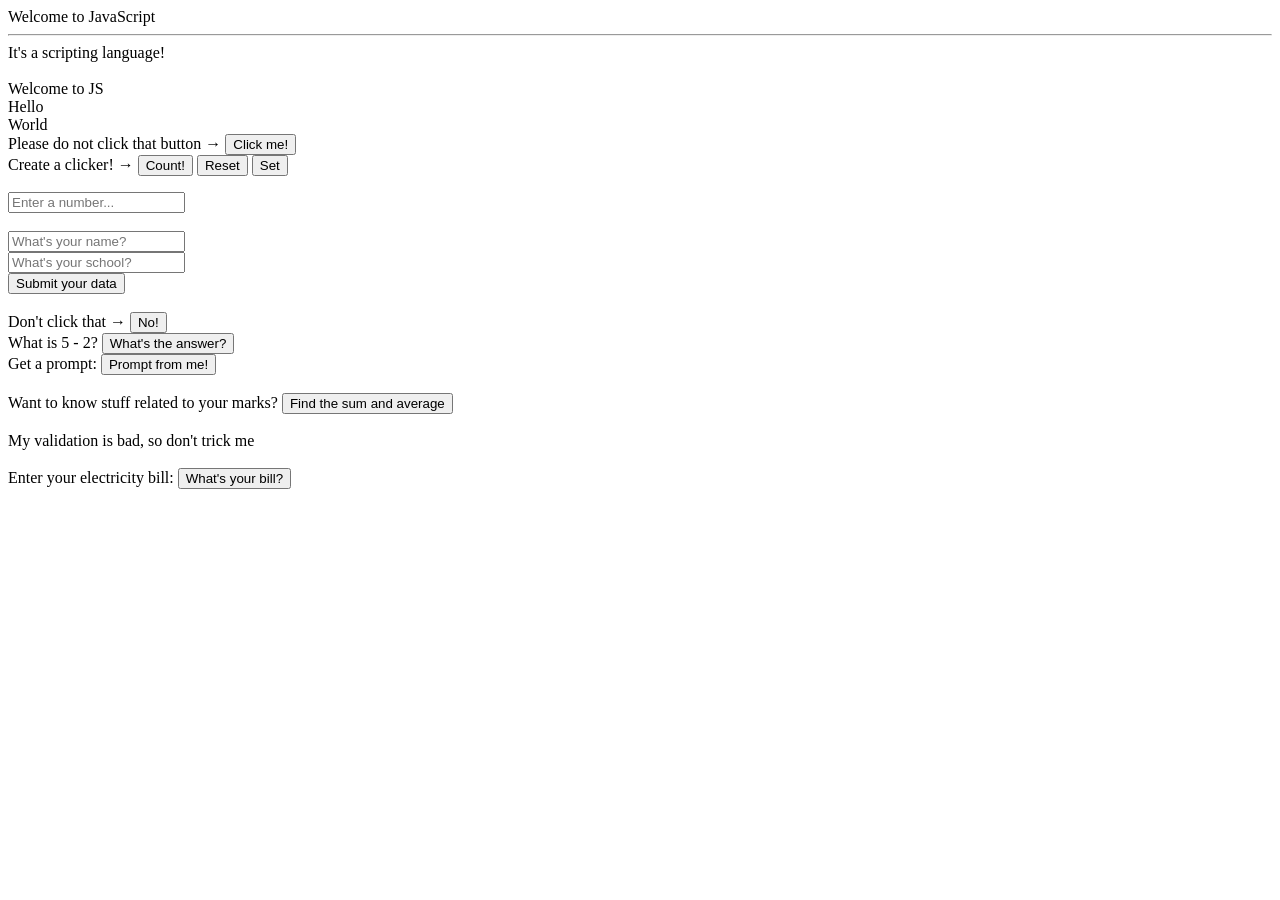
<file: js.html>
<!DOCTYPE html>
<html><head>
<title>
My JS page
</title>
</head>
<body>
<script>
document.write("Welcome to ")
document.write("JavaScript<hr>") // to draw a horizontal line
document.write("It's a scripting language!<br><br>")
function me(){
	alert("Are you sure?")
	document.write("<hr>") /* write the hr */
	document.write("<video autoplay height='500' width='500'><source src='Rick Astley - Never Gonna Give You Up (Official Music Video).mp4' type='video/mp4'></video><br>Credits to Rick Astley.")
}
/* We have learnt how to display a message, give a line break, draw a horizontal line,
and include single-line and multiline-comments */
var c = 0;
function count(){
    c++;
    document.getElementById('count').innerHTML = "Your number is " + c;
    document.getElementById('inc').innerHTML = "Increment!";
}
function reset(){
    c = 0;
    document.getElementById('count').innerHTML = "";
    document.getElementById('inc').innerHTML = "Count!";
}
function set(){
    c = parseInt(document.getElementById('refset').value)
    document.getElementById('count').innerHTML = "Your number is " + c;
    document.getElementById('inc').innerHTML = "Increment!";
}
function send(){
    alert("You're lying.")
    alert("You are lying.")
    alert("No kidding, You've got to be lying.")
    alert("Give up now!")
    alert("Give UP!!!")
    alert("Fine, but it's going to be boring.")
    var name = document.getElementById('name').value
    var school = document.getElementById('school').value
    document.write("I understand that your name is " + name + " and that your school is " + school + "?")
}
function change(){
    document.getElementById('changed').innerHTML = "What's wrong with you?"
}
function back(){
    document.getElementById('changed').innerHTML = "Ugh, well NOOO!"
}
function jokes(){
    if (document.getElementById('changer').innerHTML == "What's the answer?"){
        document.getElementById('changer').innerHTML = "-7"
    }
    else {
        if (document.getElementById('changer').innerHTML == "-7"){
            document.getElementById('changer').innerHTML = "-3"
        }
        else {
            if (document.getElementById('changer').innerHTML == "-3"){
                document.getElementById('changer').innerHTML = "Oh wait it was 3!"
            }
            else {
                if (document.getElementById('changer').innerHTML == "Oh wait it was 3!"){
                    document.getElementById('changer').innerHTML = "Oh wait it was 3!"
                }
            }
        }
    }
}
function promptkiller(){
    var a=+prompt("Enter some number....");
    var b=+prompt("Enter another number")
    var d=prompt("Enter your name.")
    alert("Like I will let you see the result, " + d)
    var c=a+b;
    alert("Alright, here's the sum: "+ c)
}
function boxitdown(){
    document.write("<video autoplay height='500' width='500'><source src='https://padlet-uploads.storage.googleapis.com/509168306/ad99cefa79c5c2d6dc99891d929270be/Video_20221027_132601_270.mp4' type='video/mp4'></video>")
}
function marktricking(){
    var n=prompt("What's your name, random user?")
    var math=+prompt("What's your math marks, " + n + "?")
    var chem=+prompt("What's your chemistry marks, " + n + "?")
    var phys=+prompt("What's your physics marks, " + n + "?")
    var biol=+prompt("What's your biology marks, " + n + "?")
    var hist=+prompt("What's your history marks, " + n + "?")
    var geog=+prompt("What's your geography marks, " + n + "?")
    var elit=+prompt("What's your english literature marks, " + n + "?")
    var elan=+prompt("What's your english language marks, " + n + "?")
    var slan=+prompt("What's your second language marks, " + n + "?")
    var arbc=+prompt("What's your arabic marks, " + n + "?")
    var csie=+prompt("What's your computer marks, " + n + "?")
    if ((math+chem+phys+biol+hist+geog+elit+elan+slan+arbc+csie)/2 - (math+chem+phys+biol+hist+geog+elit+elan+slan+arbc+csie)==0.5){
        var s=(math+chem+phys+biol+hist+geog+elit+elan+slan+arbc+csie)/2+0.5
    }
    else{
        var s=(math+chem+phys+biol+hist+geog+elit+elan+slan+arbc+csie)/2
    }
    alert("Ok, here's your sum of marks: "+s)
    alert("And the average: "+(math+chem+phys+biol+hist+geog+elit+elan+slan+arbc+csie)/11)
    alert("And by the way, I faked the sum. You can get the correct result by doing the same process and multiplying the answer by 2, and subtracting by 0.5 if needed.")
}
function lmao(){
	var elecbill=+prompt("Enter what you think your bill is:")
	alert("Bijli ka bill tera baap bharega?!")
	alert("The bill was "+ (elecbill**2)+"!")
	alert("(For those who don't know Hindi, I said 'Do you think your father is going to pay the electricity bill?')")
}
</script>Welcome to JS<br>Hello<br>World<br>
Please do not click that button &rarr;
<button onclick="me()">
Click me!
</button><br>
Create a clicker! &rarr; 
<button onclick="count()" id="inc">Count!</button>
<button onclick="reset()" id="inc">Reset</button>
<button onclick="set()" id="inc">Set</button>
<p id="count"></p>
<form>
<input type="number" name="num" placeholder="Enter a number..." id="refset">
<br><br>
<input type="text" name="name" placeholder="What's your name?" id="name"><br>
<input type="text" name="school" placeholder="What's your school?" id="school">
</form>
<button onclick="send()">Submit your data</button>
<br>
<br>
Don't click that &rarr; <button onmouseover="change()" id="changed" onmouseleave="back()">No!</button><br>
What is 5 - 2? <button onclick="jokes()" id="changer">What's the answer?</button><br>
Get a prompt: <button onclick="promptkiller()">Prompt from me!</button><br><br>
Want to know stuff related to your marks? <button onclick="marktricking()">Find the sum and average</button><br><br>
My validation is bad, so don't trick me
<br><br>Enter your electricity bill: <button onclick="lmao()">What's your bill?</button>
</body></html>
</file>
<file: style.css>
/* =========================================================
   IB COMPASS — Stylesheet
   Design tokens live as CSS variables in :root.
   ========================================================= */

:root {
  --white: #F7F4FF;
  --paper: #FFFFFF;
  --ink: #231942;
  --primary: #6D3CFF;   /* grape */
  --pop: #FF5C9E;       /* bubblegum */
  --sun: #FFC53D;
  --mint: #22C79A;
  --sky: #33A6FF;
  --border: #E3DCF5;

  --ink-soft: rgba(35, 25, 66, 0.72);
  --ink-faint: rgba(35, 25, 66, 0.5);

  --radius: 20px;
  --radius-sm: 12px;

  --ease: cubic-bezier(0.22, 1, 0.36, 1);
  --speed: 0.35s;

  --font-display: "Bricolage Grotesque", "Trebuchet MS", sans-serif;
  --font-body: "Nunito", "Segoe UI", system-ui, sans-serif;

  /* chunky sticker look used on cards and buttons */
  --stroke: 2px solid var(--ink);
  --pop-shadow: 4px 4px 0 var(--ink);
  --pop-shadow-lg: 6px 6px 0 var(--ink);
  --shadow-glass: var(--pop-shadow-lg);
}

@media (prefers-reduced-motion: reduce) {
  *, *::before, *::after { transition-duration: 0.001ms !important; animation-duration: 0.001ms !important; }
}

* { box-sizing: border-box; }

html { scroll-behavior: smooth; }

body {
  margin: 0;
  background: var(--white);
  color: var(--ink);
  font-family: var(--font-body);
  line-height: 1.55;
  -webkit-font-smoothing: antialiased;
}

h1, h2, h3, h4, blockquote {
  font-family: var(--font-display);
  margin: 0;
  color: var(--ink);
}

p { margin: 0; }

a { color: var(--primary); text-decoration: none; }
a:hover { text-decoration: underline; }

button {
  font-family: var(--font-body);
  cursor: pointer;
  border: none;
  background: none;
  color: inherit;
}

:focus-visible {
  outline: 2px solid var(--primary);
  outline-offset: 3px;
  border-radius: 4px;
}

img, svg { max-width: 100%; display: block; }

.section { position: relative; padding: 96px 0; overflow: hidden; }
.section__inner {
  max-width: 1080px;
  margin: 0 auto;
  padding: 0 24px;
  position: relative;
  z-index: 2;
}

.eyebrow {
  font-size: 0.95rem;
  color: var(--primary);
  font-weight: 600;
  margin-bottom: 14px;
}
.eyebrow--dark { color: var(--pop); }

.section__title {
  font-family: var(--font-display);
  font-size: clamp(1.7rem, 3vw, 2.5rem);
  font-weight: 600;
  max-width: 720px;
  margin-bottom: 40px;
  line-height: 1.2;
}
.section__title--light { color: var(--white); }

/* -------- soft glows -------- */
.glow {
  position: absolute;
  border-radius: 50%;
  filter: blur(80px);
  z-index: 0;
  pointer-events: none;
}
.glow--azure { background: radial-gradient(circle, rgba(109,60,255,0.28), transparent 70%); }
.glow--cyan { background: radial-gradient(circle, rgba(255,92,158,0.28), transparent 70%); }

/* =========================================================
   NAVBAR
   ========================================================= */
.navbar {
  position: sticky;
  top: 0;
  z-index: 100;
  backdrop-filter: blur(16px) saturate(160%);
  background: rgba(247, 244, 255, 0.72);
  border-bottom: 1px solid var(--border);
}
.navbar__inner {
  max-width: 1080px;
  margin: 0 auto;
  padding: 16px 24px;
  display: flex;
  align-items: center;
  justify-content: space-between;
}
.navbar__brand {
  font-family: var(--font-display);
  font-weight: 600;
  font-size: 1.15rem;
  color: var(--ink);
}
.navbar__brand:hover { text-decoration: none; }
.navbar__links { display: flex; gap: 28px; }
.navbar__links a {
  color: var(--ink-soft);
  font-size: 0.95rem;
  font-weight: 500;
  transition: color var(--speed) var(--ease);
}
.navbar__links a:hover { color: var(--primary); text-decoration: none; }

.navbar__toggle {
  display: none;
  flex-direction: column;
  gap: 5px;
  padding: 6px;
}
.navbar__toggle span {
  width: 22px; height: 2px;
  background: var(--ink);
  border-radius: 2px;
}
.navbar__mobile {
  display: none;
  flex-direction: column;
  padding: 8px 24px 18px;
  gap: 14px;
}
.navbar__mobile a { color: var(--ink-soft); font-weight: 500; }
.navbar__mobile.is-open { display: flex; }

@media (max-width: 760px) {
  .navbar__links { display: none; }
  .navbar__toggle { display: flex; }
}

/* =========================================================
   HERO
   ========================================================= */
.hero { padding-top: 88px; padding-bottom: 88px; }
.hero__glow-a { width: 480px; height: 480px; top: -180px; left: -160px; }
.hero__glow-b { width: 420px; height: 420px; bottom: -160px; right: -140px; }

.hero__inner { text-align: left; }

.hero__headline {
  font-size: clamp(2.4rem, 6vw, 3.8rem);
  font-weight: 600;
  line-height: 1.08;
  max-width: 780px;
  margin-bottom: 22px;
}
.hero__headline em {
  font-style: italic;
  color: var(--primary);
}

.hero__sub {
  font-size: 1.1rem;
  color: var(--ink-soft);
  max-width: 620px;
  margin-bottom: 48px;
}

/* phase cards */
.phase-cards {
  display: grid;
  grid-template-columns: repeat(3, 1fr);
  gap: 20px;
  margin-bottom: 56px;
}
.phase-card {
  position: relative;
  text-align: left;
  padding: 28px 22px;
  border-radius: var(--radius);
  border: 1px solid var(--border);
  background: rgba(255,255,255,0.6);
  backdrop-filter: blur(10px);
  display: flex;
  flex-direction: column;
  gap: 6px;
  overflow: hidden;
  transition: transform var(--speed) var(--ease), box-shadow var(--speed) var(--ease), border-color var(--speed) var(--ease);
  min-height: 190px;
}
.phase-card__art {
  position: absolute;
  inset: -30% -30% auto auto;
  width: 160px;
  height: 160px;
  border-radius: 50%;
  background: linear-gradient(135deg, var(--grad-a), var(--grad-b));
  opacity: 0.18;
  filter: blur(6px);
  transition: opacity var(--speed) var(--ease), transform var(--speed) var(--ease);
}
.phase-card__tag {
  font-size: 0.82rem;
  color: var(--ink-faint);
  font-weight: 500;
}
.phase-card__label {
  font-family: var(--font-display);
  font-size: 1.3rem;
  font-weight: 600;
  margin-top: 4px;
}
.phase-card__blurb {
  font-size: 0.92rem;
  color: var(--ink-soft);
  max-height: 0;
  opacity: 0;
  overflow: hidden;
  transition: max-height var(--speed) var(--ease), opacity var(--speed) var(--ease), margin-top var(--speed) var(--ease);
}
.phase-card:hover,
.phase-card:focus-visible {
  transform: translateY(-4px);
  box-shadow: var(--shadow-glass);
  border-color: rgba(109,60,255,0.35);
}
.phase-card:hover .phase-card__blurb,
.phase-card:focus-visible .phase-card__blurb {
  max-height: 100px;
  opacity: 1;
  margin-top: 6px;
}
.phase-card:hover .phase-card__art { opacity: 0.3; transform: scale(1.08); }

@media (max-width: 820px) {
  .phase-cards { grid-template-columns: 1fr; }
  /* Touchscreens don't fire :hover, so show the blurb straight away. */
  .phase-card__blurb {
    max-height: 100px;
    opacity: 1;
    margin-top: 6px;
  }
}
@media (hover: none) {
  .phase-card__blurb {
    max-height: 100px;
    opacity: 1;
    margin-top: 6px;
  }
}

/* year picker */
.year-picker {
  border-top: 1px solid var(--border);
  padding-top: 32px;
}
.year-picker__prompt { font-weight: 600; margin-bottom: 14px; }
.year-picker__buttons { display: flex; flex-wrap: wrap; gap: 10px; }
.year-picker__buttons button {
  padding: 10px 18px;
  border-radius: 999px;
  border: 1px solid var(--border);
  font-weight: 500;
  font-size: 0.92rem;
  transition: background var(--speed) var(--ease), color var(--speed) var(--ease), border-color var(--speed) var(--ease);
}
.year-picker__buttons button:hover { border-color: var(--primary); color: var(--primary); }
.year-picker__buttons button.is-active { background: var(--primary); color: #fff; border-color: var(--primary); }
.year-picker__result {
  margin-top: 18px;
  font-size: 0.98rem;
  color: var(--ink-soft);
  min-height: 1.4em;
}
.year-picker__result a { font-weight: 600; }

/* =========================================================
   TRANSITIONS (tabs)
   ========================================================= */
.transitions { background: #FBFCFD; }
.transitions__glow { width: 520px; height: 520px; top: -100px; right: -220px; }

.tabs {
  display: flex;
  gap: 10px;
  flex-wrap: wrap;
  margin-bottom: 40px;
  border-bottom: 1px solid var(--border);
  padding-bottom: 14px;
}
.tabs__btn {
  padding: 10px 18px;
  border-radius: var(--radius-sm);
  font-weight: 600;
  font-size: 0.92rem;
  color: var(--ink-soft);
  transition: background var(--speed) var(--ease), color var(--speed) var(--ease);
}
.tabs__btn:hover { color: var(--primary); }
.tabs__btn.is-active { background: var(--primary); color: #fff; }

.tab-panel { display: none; }
.tab-panel.is-active { display: block; animation: fadeIn 0.5s var(--ease); }

@keyframes fadeIn { from { opacity: 0; transform: translateY(6px); } to { opacity: 1; transform: none; } }

.panel-grid {
  display: grid;
  grid-template-columns: 280px 1fr;
  gap: 32px;
  margin-bottom: 40px;
  align-items: start;
}
.panel-art {
  border-radius: var(--radius);
  min-height: 220px;
  background: linear-gradient(145deg, rgba(109,60,255,0.16), rgba(255,92,158,0.22));
  border: 1px solid var(--border);
}
.panel-art--leap { background: linear-gradient(150deg, rgba(109,60,255,0.22), rgba(255,92,158,0.12)); }
.panel-art--bridge { background: linear-gradient(150deg, rgba(255,92,158,0.24), rgba(109,60,255,0.14)); }
.panel-art--choice { background: linear-gradient(150deg, rgba(255,197,61,0.24), rgba(255,92,158,0.18)); }

.panel-copy p { font-size: 1.02rem; color: var(--ink-soft); margin-bottom: 20px; }
.pull-quote {
  font-style: italic;
  font-size: 1.15rem;
  color: var(--ink);
  border-left: 3px solid var(--primary);
  padding-left: 18px;
}

@media (max-width: 760px) {
  .panel-grid { grid-template-columns: 1fr; }
  .panel-art { min-height: 140px; }
}

.fact-lists {
  display: grid;
  grid-template-columns: repeat(3, 1fr);
  gap: 20px;
  margin-bottom: 56px;
}
.fact-list {
  background: rgba(255,255,255,0.7);
  border: 1px solid var(--border);
  border-radius: var(--radius);
  padding: 22px;
}
.fact-list h3 { font-size: 1.05rem; margin-bottom: 14px; }
.fact-list ul { margin: 0; padding-left: 18px; display: flex; flex-direction: column; gap: 10px; }
.fact-list li { font-size: 0.92rem; color: var(--ink-soft); }
.timeline-list { list-style: none; padding-left: 0; }
.timeline-list li { display: flex; flex-direction: column; gap: 2px; }
.timeline-list span { font-weight: 700; color: var(--primary); font-size: 0.82rem; }

@media (max-width: 900px) {
  .fact-lists { grid-template-columns: 1fr; }
}

/* games shared */
.games {
  display: grid;
  grid-template-columns: 1fr 1fr;
  gap: 24px;
}
@media (max-width: 900px) { .games { grid-template-columns: 1fr; } }

.game {
  background: rgba(255,255,255,0.75);
  border: 1px solid var(--border);
  border-radius: var(--radius);
  padding: 26px;
}
.game h3 { font-size: 1.1rem; margin-bottom: 6px; }
.game__intro { color: var(--ink-soft); font-size: 0.9rem; margin-bottom: 16px; }
.game__msg { margin-top: 12px; font-weight: 600; color: var(--primary); min-height: 1.3em; }
.game__score { margin-top: 14px; font-weight: 700; }

.btn {
  display: inline-block;
  padding: 10px 20px;
  border-radius: 999px;
  font-weight: 600;
  font-size: 0.9rem;
  transition: transform var(--speed) var(--ease), background var(--speed) var(--ease), color var(--speed) var(--ease), border-color var(--speed) var(--ease);
}
.btn--primary { background: var(--primary); color: #fff; }
.btn--primary:hover { transform: translateY(-2px); background: #5526E0; }
.btn--primary:disabled { opacity: 0.4; cursor: not-allowed; transform: none; }
.btn--ghost { border: 1px solid var(--border); color: var(--ink-soft); }
.btn--ghost:hover { border-color: var(--primary); color: var(--primary); }
.btn--outline { border: 1px solid var(--pop); color: var(--pop); }
.btn--outline:hover { background: var(--pop); color: var(--ink); }

/* myth or reality */
.myth-progress { font-size: 0.85rem; color: var(--ink-faint); margin-bottom: 12px; }
.myth-grid { display: grid; grid-template-columns: repeat(2, 1fr); gap: 10px; margin-bottom: 16px; }
.myth-card {
  perspective: 800px;
  min-height: 110px;
}
.myth-card__inner {
  position: relative;
  width: 100%;
  height: 100%;
  min-height: 110px;
  transition: transform var(--speed) var(--ease);
  transform-style: preserve-3d;
}
.myth-card.is-flipped .myth-card__inner { transform: rotateY(180deg); }
.myth-card.is-flipped .myth-card__face--front { pointer-events: none; }
.myth-card__face--front:active { transform: scale(0.98); }
.myth-card__face {
  position: absolute;
  inset: 0;
  border-radius: var(--radius-sm);
  border: 1px solid var(--border);
  padding: 14px;
  backface-visibility: hidden;
  display: flex;
  align-items: center;
  font-size: 0.85rem;
  cursor: pointer;
  background: #fff;
}
.myth-card__face--back {
  transform: rotateY(180deg);
  flex-direction: column;
  justify-content: center;
  gap: 6px;
  cursor: default;
}
.myth-card__verdict { font-weight: 700; font-family: var(--font-display); font-size: 1.05rem; }
.myth-card__verdict--myth { color: #C2410C; }
.myth-card__verdict--reality { color: #047857; }
.myth-card__explain { font-size: 0.78rem; color: var(--ink-soft); }

/* memory match */
.memory-stats { font-size: 0.85rem; color: var(--ink-faint); margin-bottom: 12px; }
.memory-grid { display: grid; grid-template-columns: repeat(4, 1fr); gap: 8px; margin-bottom: 16px; }
.memory-card {
  perspective: 700px;
  min-height: 78px;
}
.memory-card__inner {
  position: relative; width: 100%; height: 100%; min-height: 78px;
  transition: transform 0.4s var(--ease);
  transform-style: preserve-3d;
}
.memory-card.is-flipped .memory-card__inner,
.memory-card.is-matched .memory-card__inner { transform: rotateY(180deg); }
.memory-card.is-flipped .memory-card__face--front,
.memory-card.is-matched .memory-card__face--front { pointer-events: none; }
.memory-card__face--front:active { transform: scale(0.95); }
.memory-card__face {
  position: absolute; inset: 0;
  border-radius: 8px;
  border: 1px solid var(--border);
  display: flex; align-items: center; justify-content: center;
  text-align: center;
  font-size: 0.72rem;
  padding: 6px;
  backface-visibility: hidden;
  cursor: pointer;
}
.memory-card__face--front { background: linear-gradient(135deg, var(--primary), var(--pop)); color: #fff; font-size: 1.3rem; }
.memory-card__face--back { transform: rotateY(180deg); background: #fff; cursor: default; }
.memory-card.is-matched .memory-card__face--back { background: #E6F9F1; border-color: #10B981; }

@media (max-width: 480px) { .memory-grid { grid-template-columns: repeat(4, 1fr); } .memory-card { min-height: 64px; } }

/* habit stack */
.habit-list { display: flex; flex-direction: column; gap: 8px; margin-bottom: 16px; }
.habit-item {
  display: flex;
  align-items: center;
  gap: 10px;
  padding: 12px 14px;
  border-radius: var(--radius-sm);
  border: 1px solid var(--border);
  text-align: left;
  font-size: 0.88rem;
  transition: background var(--speed) var(--ease), border-color var(--speed) var(--ease);
}
.habit-item__check {
  width: 20px; height: 20px; flex: none;
  border-radius: 50%;
  border: 2px solid var(--border);
  display: flex; align-items: center; justify-content: center;
  font-size: 0.7rem;
  transition: background var(--speed) var(--ease), border-color var(--speed) var(--ease);
}
.habit-item.is-done { background: rgba(109,60,255,0.06); border-color: var(--primary); }
.habit-item.is-done .habit-item__check { background: var(--primary); border-color: var(--primary); color: #fff; }

.progress-bar {
  height: 10px;
  border-radius: 999px;
  background: var(--border);
  overflow: hidden;
}
.progress-bar__fill {
  height: 100%;
  width: 0%;
  background: linear-gradient(90deg, var(--primary), var(--pop));
  transition: width var(--speed) var(--ease);
}

/* build the bridge */
.plank-track {
  position: relative;
  display: flex;
  gap: 4px;
  height: 46px;
  margin-bottom: 20px;
  align-items: flex-end;
}
.plank {
  flex: 1;
  height: 10px;
  border-radius: 4px;
  background: var(--border);
  transition: background var(--speed) var(--ease), transform var(--speed) var(--ease);
}
.plank.is-laid { background: linear-gradient(90deg, var(--primary), var(--pop)); }
.plank-figure {
  position: absolute;
  left: 0%;
  bottom: 14px;
  transition: left var(--speed) var(--ease);
  font-size: 1.3rem;
}
.bridge-q { margin-bottom: 12px; }
.bridge-q p { font-weight: 600; margin-bottom: 10px; }
.bridge-q__options { display: flex; flex-direction: column; gap: 8px; }
.bridge-q__options button {
  text-align: left;
  padding: 10px 14px;
  border: 1px solid var(--border);
  border-radius: var(--radius-sm);
  font-size: 0.88rem;
  transition: border-color var(--speed) var(--ease), background var(--speed) var(--ease);
}
.bridge-q__options button:hover { border-color: var(--primary); }
.bridge-q__options button.is-correct { background: #E6F9F1; border-color: #10B981; }
.bridge-q__options button.is-wrong { background: #FEECEC; border-color: #EF4444; }
.bridge-q__options button:disabled { cursor: default; opacity: 0.7; }
.bridge-q__options button:disabled:hover { border-color: var(--border); }
.bridge-q__options button.is-correct:disabled:hover { border-color: #10B981; }
.bridge-q__options button.is-wrong:disabled:hover { border-color: #EF4444; }
.bridge-done { font-weight: 700; color: var(--primary); }

/* doors checker */
.doors-grid { display: flex; flex-wrap: wrap; gap: 8px; margin-bottom: 16px; }
.doors-grid button {
  padding: 8px 16px;
  border-radius: 999px;
  border: 1px solid var(--border);
  font-size: 0.85rem;
  font-weight: 500;
  transition: background var(--speed) var(--ease), color var(--speed) var(--ease), border-color var(--speed) var(--ease);
}
.doors-grid button:hover { border-color: var(--primary); color: var(--primary); }
.doors-grid button.is-active { background: var(--primary); color: #fff; border-color: var(--primary); }
.doors-result {
  min-height: 60px;
  font-size: 0.9rem;
  color: var(--ink-soft);
  background: rgba(109,60,255,0.05);
  border-radius: var(--radius-sm);
  padding: 14px;
}

/* does it work */
.works-item { margin-bottom: 14px; padding-bottom: 14px; border-bottom: 1px solid var(--border); }
.works-item:last-child { border-bottom: none; }
.works-item p.combo { font-weight: 600; margin-bottom: 10px; font-size: 0.92rem; }
.works-item__btns { display: flex; gap: 8px; margin-bottom: 8px; }
.works-item__btns button {
  padding: 8px 16px;
  border-radius: 999px;
  border: 1px solid var(--border);
  font-size: 0.85rem;
  font-weight: 600;
}
.works-item__btns button:hover { border-color: var(--primary); }
.works-item__btns button:disabled { cursor: default; opacity: 0.55; }
.works-item__btns button:disabled:hover { border-color: var(--border); }
.works-item.is-right .works-item__btns button[data-guess="true"]:disabled,
.works-item.is-wrong .works-item__btns button:disabled { opacity: 0.55; }
.works-item__feedback { font-size: 0.85rem; color: var(--ink-soft); }
.works-item.is-right .works-item__feedback { color: #047857; }
.works-item.is-wrong .works-item__feedback { color: #C2410C; }

/* =========================================================
   SUBJECT QUIZ
   ========================================================= */
.subject-quiz { background: #FBFCFD; }
.subject-quiz__glow { width: 500px; height: 500px; bottom: -180px; left: -180px; }

.sq-step { display: none; }
.sq-step.is-active { display: block; animation: fadeIn 0.5s var(--ease); }

.pathway-grid { display: grid; grid-template-columns: 1fr 1fr; gap: 20px; }
.pathway-card {
  text-align: left;
  padding: 28px;
  border-radius: var(--radius);
  border: 1px solid var(--border);
  background: rgba(255,255,255,0.7);
  transition: transform var(--speed) var(--ease), box-shadow var(--speed) var(--ease), border-color var(--speed) var(--ease);
}
.pathway-card h3 { font-size: 1.3rem; margin-bottom: 10px; }
.pathway-card p { color: var(--ink-soft); margin-bottom: 14px; font-size: 0.92rem; }
.pathway-card__tag { font-size: 0.8rem; font-weight: 600; color: var(--primary); }
.pathway-card:hover { transform: translateY(-4px); box-shadow: var(--shadow-glass); border-color: var(--primary); }

@media (max-width: 700px) { .pathway-grid { grid-template-columns: 1fr; } }

.sq-question {
  background: rgba(255,255,255,0.75);
  border: 1px solid var(--border);
  border-radius: var(--radius);
  padding: 30px;
  margin-bottom: 18px;
}
.sq-question h3 { font-size: 1.15rem; margin-bottom: 18px; }
.sq-question__options { display: flex; flex-direction: column; gap: 10px; }
.sq-question__options button {
  text-align: left;
  padding: 14px 16px;
  border: 1px solid var(--border);
  border-radius: var(--radius-sm);
  font-size: 0.92rem;
  transition: border-color var(--speed) var(--ease), background var(--speed) var(--ease);
}
.sq-question__options button:hover { border-color: var(--primary); background: rgba(109,60,255,0.04); }

.sq-nav { display: flex; align-items: center; justify-content: space-between; }
.sq-progress { font-size: 0.85rem; color: var(--ink-faint); }

.sq-results { display: flex; flex-direction: column; gap: 12px; margin-bottom: 26px; }
.sq-result-row {
  display: flex; align-items: center; justify-content: space-between;
  padding: 14px 18px;
  border: 1px solid var(--border);
  border-radius: var(--radius-sm);
  background: rgba(255,255,255,0.7);
}
.sq-result-row__name { font-weight: 600; }
.sq-result-row__group { font-size: 0.78rem; color: var(--ink-faint); }
.badge {
  font-size: 0.78rem;
  font-weight: 700;
  padding: 4px 12px;
  border-radius: 999px;
}
.badge--strong { background: #6D3CFF; color: #fff; }
.badge--great { background: rgba(109,60,255,0.14); color: var(--primary); }
.badge--worth { background: var(--border); color: var(--ink-soft); }

/* builder */
.progress-bar--builder { margin-bottom: 8px; }
.builder-status { font-size: 0.88rem; color: var(--ink-soft); margin-bottom: 22px; }
.builder-groups { display: flex; flex-direction: column; gap: 20px; margin-bottom: 26px; }
.builder-group {
  border: 1px solid var(--border);
  border-radius: var(--radius);
  padding: 18px 20px;
  background: rgba(255,255,255,0.7);
}
.builder-group.is-complete { border-color: #10B981; }
.builder-group__head { display: flex; align-items: center; justify-content: space-between; margin-bottom: 12px; }
.builder-group__head h4 { font-size: 0.98rem; }
.builder-group__need { font-size: 0.78rem; color: var(--ink-faint); }
.builder-options { display: flex; flex-wrap: wrap; gap: 8px; }
.builder-options label {
  display: flex; align-items: center; gap: 6px;
  padding: 8px 14px;
  border: 1px solid var(--border);
  border-radius: 999px;
  font-size: 0.85rem;
  cursor: pointer;
  transition: border-color var(--speed) var(--ease), background var(--speed) var(--ease);
}
.builder-options label:hover { border-color: var(--primary); }
.builder-options input { accent-color: var(--primary); }
.builder-actions { display: flex; gap: 12px; }

/* =========================================================
   FOOTER
   ========================================================= */
.footer {
  position: relative;
  background: var(--ink);
  color: var(--white);
  overflow: hidden;
  padding: 90px 0 40px;
}
.footer__glow-a { width: 460px; height: 460px; top: -160px; left: -140px; }
.footer__glow-b { width: 420px; height: 420px; bottom: -160px; right: -100px; }

.footer-grid { display: grid; grid-template-columns: 1.4fr 1fr; gap: 40px; margin-bottom: 50px; }
@media (max-width: 820px) { .footer-grid { grid-template-columns: 1fr; } }

.faq__label { display: block; font-weight: 600; margin-bottom: 10px; }
.faq__input {
  width: 100%;
  padding: 14px 18px;
  border-radius: 999px;
  border: 1px solid rgba(255,255,255,0.2);
  background: rgba(255,255,255,0.06);
  color: var(--white);
  font-size: 0.95rem;
  margin-bottom: 14px;
}
.faq__input::placeholder { color: rgba(255,255,255,0.4); }
.faq__input:focus { outline: 2px solid var(--pop); }

.faq__chips { display: flex; flex-wrap: wrap; gap: 8px; margin-bottom: 18px; }
.faq__chips button {
  padding: 6px 14px;
  border-radius: 999px;
  border: 1px solid rgba(255,255,255,0.2);
  font-size: 0.8rem;
  color: rgba(255,255,255,0.75);
  transition: border-color var(--speed) var(--ease), color var(--speed) var(--ease);
}
.faq__chips button:hover { border-color: var(--pop); color: var(--pop); }

.faq__list { display: flex; flex-direction: column; gap: 10px; max-height: 420px; overflow-y: auto; }
.faq__item {
  border: 1px solid rgba(255,255,255,0.14);
  border-radius: var(--radius-sm);
  overflow: hidden;
}
.faq__question {
  width: 100%;
  text-align: left;
  padding: 14px 16px;
  font-weight: 600;
  font-size: 0.92rem;
  color: var(--white);
  display: flex;
  justify-content: space-between;
  gap: 10px;
}
.faq__question::after { content: "+"; color: var(--pop); flex: none; }
.faq__item.is-open .faq__question::after { content: "–"; }
.faq__answer {
  max-height: 0;
  overflow: hidden;
  transition: max-height var(--speed) var(--ease);
  font-size: 0.86rem;
  color: rgba(255,255,255,0.7);
  padding: 0 16px;
}
.faq__item.is-open .faq__answer { max-height: 300px; padding: 0 16px 16px; }
.faq__empty { color: rgba(255,255,255,0.5); font-size: 0.9rem; }

.footer-side { display: flex; flex-direction: column; gap: 32px; }
.tip-shuffler h3, .footer-links h3 { font-size: 1rem; margin-bottom: 12px; color: var(--white); }
.tip-shuffler__tip {
  font-size: 0.98rem;
  color: rgba(255,255,255,0.82);
  margin-bottom: 14px;
  min-height: 3em;
}
.footer-links { display: flex; flex-direction: column; gap: 8px; }
.footer-links a { color: rgba(255,255,255,0.7); font-size: 0.9rem; }
.footer-links a:hover { color: var(--pop); }

.disclaimer {
  text-align: center;
  font-size: 0.8rem;
  color: rgba(255,255,255,0.4);
  border-top: 1px solid rgba(255,255,255,0.12);
  padding-top: 24px;
}

/* =========================================================
   PLAYFUL THEME LAYER
   Brighter colours + chunky "sticker" cards. Overrides the
   base rules above; delete this block to go back to calm.
   ========================================================= */
body { font-size: 1.02rem; }
h1, h2, h3, h4 { letter-spacing: -0.01em; }

.navbar { border-bottom: var(--stroke); }
.navbar__brand { font-weight: 800; display: flex; align-items: center; gap: 8px; }
.navbar__compass {
  font-family: var(--font-body);
  font-size: 0.72rem;
  font-weight: 800;
  background: var(--sun);
  border: var(--stroke);
  border-radius: 999px;
  padding: 2px 9px;
  transform: rotate(-3deg);
}
.navbar__links { gap: 22px; }
.navbar__links a { font-weight: 700; }

.eyebrow { font-weight: 800; color: var(--pop); }
.section__title { font-weight: 800; }

/* hero */
.hero { background: var(--white); }
.hero__headline { font-weight: 800; }
.hero__headline em {
  font-style: normal;
  color: var(--ink);
  background: linear-gradient(transparent 58%, var(--sun) 58%, var(--sun) 92%, transparent 92%);
  padding: 0 4px;
}
.phase-card {
  background: var(--card-bg, #fff);
  border: var(--stroke);
  box-shadow: var(--pop-shadow);
  backdrop-filter: none;
}
.phase-card:hover, .phase-card:focus-visible {
  transform: translate(-2px, -3px);
  box-shadow: var(--pop-shadow-lg);
  border-color: var(--ink);
}
.phase-card__art {
  inset: 16px 18px auto auto;
  width: auto; height: auto;
  background: none;
  filter: none;
  opacity: 1;
  font-size: 2.4rem;
  line-height: 1;
  border-radius: 0;
}
.phase-card:hover .phase-card__art { opacity: 1; transform: rotate(-10deg) scale(1.12); }
.phase-card__label { font-size: 1.45rem; font-weight: 800; }
.phase-card__tag {
  align-self: flex-start;
  color: #fff;
  background: var(--card-accent, var(--primary));
  font-weight: 800;
  border-radius: 999px;
  padding: 2px 10px;
}
.phase-card__blurb { color: var(--ink); }

.year-picker { border-top: 2px dashed var(--border); }
.year-picker__buttons button { border: var(--stroke); font-weight: 700; background: #fff; }
.year-picker__buttons button.is-active { background: var(--primary); border-color: var(--ink); box-shadow: 3px 3px 0 var(--ink); }

/* transitions */
.transitions { background: #FFFFFF; }
.tabs { border-bottom: 2px dashed var(--border); }
.tabs__btn { border: 2px solid transparent; font-weight: 800; }
.tabs__btn.is-active { border-color: var(--ink); box-shadow: 3px 3px 0 var(--ink); }
.tabs__btn[data-tab="leap"].is-active { background: #1F8FFF; }
.tabs__btn[data-tab="bridge"].is-active { background: #12A97B; }
.tabs__btn[data-tab="choice"].is-active { background: #E83E86; }

.panel-art {
  border: var(--stroke);
  box-shadow: var(--pop-shadow);
  display: flex; align-items: center; justify-content: center;
  font-size: 5rem;
}
.panel-art--leap { background: #DFF0FF; }
.panel-art--leap::after { content: "🚀"; }
.panel-art--bridge { background: #D8F7EA; }
.panel-art--bridge::after { content: "🌉"; }
.panel-art--choice { background: #FFE1EE; }
.panel-art--choice::after { content: "🧭"; }
.panel-copy p { color: var(--ink); font-size: 1.06rem; }
.pull-quote {
  font-style: normal;
  font-weight: 700;
  border-left: none;
  padding: 16px 20px;
  background: var(--sun);
  border: var(--stroke);
  border-radius: var(--radius-sm);
  box-shadow: var(--pop-shadow);
  transform: rotate(-1deg);
}

.fact-list { border: var(--stroke); box-shadow: var(--pop-shadow); }
.fact-list:nth-child(1) { background: #FFE9F2; }
.fact-list:nth-child(2) { background: #E3FAF1; }
.fact-list:nth-child(3) { background: #FFF6D6; }
.fact-list li { color: var(--ink); }
.timeline-list span { color: var(--pop); }

.game { background: #fff; border: var(--stroke); box-shadow: var(--pop-shadow); }
.game__msg { color: var(--pop); }

/* buttons */
.btn { border: var(--stroke); font-weight: 800; }
.btn--primary { box-shadow: 3px 3px 0 var(--ink); }
.btn--primary:hover { transform: translate(-1px, -2px); box-shadow: 4px 5px 0 var(--ink); }
.btn--primary:active { transform: translate(2px, 2px); box-shadow: 1px 1px 0 var(--ink); }
.btn--ghost { background: #fff; color: var(--ink); border: var(--stroke); }
.btn--outline { border-color: var(--sun); color: var(--sun); }
.btn--outline:hover { background: var(--sun); color: var(--ink); }
.btn--small { padding: 8px 14px; font-size: 0.85rem; }

.progress-bar { border: 2px solid var(--ink); height: 14px; background: #fff; }
.progress-bar__fill { background: repeating-linear-gradient(45deg, var(--pop) 0 10px, #FF7DB3 10px 20px); }
.plank.is-laid { background: var(--mint); }
.memory-card__face--front { background: linear-gradient(135deg, var(--primary), var(--pop)); }
.doors-grid button, .works-item__btns button { border: 2px solid var(--ink); font-weight: 700; background: #fff; }
.doors-result { background: #F1EBFF; }

/* subject quiz */
.subject-quiz { background: #FFF1F7; }
.pathway-card { border: var(--stroke); box-shadow: var(--pop-shadow); }
.pathway-card:hover { transform: none; box-shadow: var(--pop-shadow); border-color: var(--ink); }
.pathway-card--balanced { background: #E3FAF1; }
.pathway-card--sciences { background: #E4F1FF; }
.pathway-card h3 { font-weight: 800; }
.pathway-card p { color: var(--ink); }
.sq-intro { margin: 26px 0 16px; max-width: 560px; }

.sq-question { background: #fff; border: var(--stroke); box-shadow: var(--pop-shadow); }
.sq-question__options button { border: 2px solid var(--ink); background: #fff; font-weight: 600; }
.sq-question__options button:hover { background: #F1EBFF; border-color: var(--ink); }
.sq-question__options button.is-chosen { background: var(--sun); }

#sqStepResults > h3, #sqStepBuilder > h3 { font-size: 1.4rem; font-weight: 800; margin-bottom: 10px; }
.sq-verdict { font-size: 1.05rem; max-width: 640px; margin-bottom: 20px; }

.pathway-switch {
  display: inline-flex;
  gap: 4px;
  padding: 4px;
  background: #fff;
  border: var(--stroke);
  border-radius: 999px;
  box-shadow: 3px 3px 0 var(--ink);
  margin-bottom: 12px;
}
.pathway-switch__btn {
  padding: 9px 18px;
  border-radius: 999px;
  font-weight: 800;
  display: inline-flex; align-items: center; gap: 8px;
  transition: background var(--speed) var(--ease), color var(--speed) var(--ease);
}
.pathway-switch__btn:hover { background: #F1EBFF; }
.pathway-switch__btn.is-active { background: var(--primary); color: #fff; }
.pathway-switch__tag {
  font-size: 0.7rem;
  background: var(--sun);
  color: var(--ink);
  border-radius: 999px;
  padding: 1px 8px;
}
.pathway-switch--small { margin: 4px 0 14px; }
.sq-switch-hint { font-size: 0.92rem; color: var(--ink-soft); margin-bottom: 18px; max-width: 620px; }

.sq-mix { display: grid; grid-template-columns: repeat(auto-fit, minmax(210px, 1fr)); gap: 14px; margin-bottom: 30px; }
.sq-mix__group { background: #fff; border: var(--stroke); border-radius: var(--radius-sm); padding: 14px 16px; box-shadow: 3px 3px 0 var(--ink); }
.sq-mix__label { font-size: 0.82rem; font-weight: 800; color: var(--ink-soft); margin-bottom: 8px; }
.sq-mix__picks { display: flex; flex-wrap: wrap; gap: 6px; }
.sq-mix__pick { background: #F1EBFF; border-radius: 999px; padding: 4px 12px; font-weight: 700; font-size: 0.9rem; }
.sq-subhead { font-size: 1.05rem; margin-bottom: 12px; }
.sq-result-row { background: #fff; border: 2px solid var(--ink); }
.badge--strong { background: var(--primary); }
.badge--great { background: #FFE0EE; color: #C4246A; }
.builder-group { background: #fff; border: var(--stroke); }
.builder-group.is-complete { border-color: var(--mint); box-shadow: 3px 3px 0 var(--mint); }
.builder-options label { border: 2px solid var(--ink); background: #fff; font-weight: 600; }
.builder-options label:has(input:checked) { background: var(--sun); }
.builder-options label:has(input:disabled:not(:checked)) { opacity: 0.45; cursor: not-allowed; }
.builder-actions { flex-wrap: wrap; }

/* footer */
.footer { background: #231942; }
.glow--azure { background: radial-gradient(circle, rgba(109,60,255,0.45), transparent 70%); }
.glow--cyan { background: radial-gradient(circle, rgba(255,92,158,0.35), transparent 70%); }
.eyebrow--dark { color: var(--sun); }
.faq__question::after { color: var(--sun); }

/* =========================================================
   PERSONAL STUDY PLANNER
   ========================================================= */
.planner { background: #EAFBF3; }
.planner-layout {
  display: grid;
  grid-template-columns: minmax(300px, 400px) 1fr;
  gap: 32px;
  align-items: start;
}
@media (max-width: 900px) { .planner-layout { grid-template-columns: 1fr; } }

/* the input panel looks like a ruled notebook page */
.notebook {
  position: relative;
  background:
    linear-gradient(90deg, transparent 38px, #FF9CC2 38px, #FF9CC2 40px, transparent 40px),
    repeating-linear-gradient(#fff 0 31px, #D9E8FF 31px 32px);
  border: var(--stroke);
  border-radius: var(--radius);
  box-shadow: var(--pop-shadow-lg);
  padding: 24px 22px 24px 54px;
}
.notebook__block { margin-bottom: 24px; }
.notebook__block h3 { font-size: 1.1rem; font-weight: 800; margin-bottom: 10px; display: flex; align-items: center; gap: 8px; }
.notebook__step {
  display: inline-grid; place-items: center;
  width: 26px; height: 26px;
  margin-left: -38px; margin-right: 4px;
  border-radius: 50%;
  background: var(--primary); color: #fff;
  font-family: var(--font-body); font-size: 0.85rem;
  border: 2px solid var(--ink);
}
.pl-row { display: flex; gap: 8px; }
.pl-grid { display: grid; grid-template-columns: 1fr 1fr; gap: 8px; }
.pl-grid--three { grid-template-columns: 1fr 1.4fr auto; }
.pl-input {
  width: 100%;
  min-width: 0;
  padding: 9px 12px;
  border: 2px solid var(--ink);
  border-radius: var(--radius-sm);
  font: inherit;
  font-size: 0.92rem;
  background: #fff;
  color: var(--ink);
}
.pl-input:focus { outline: 3px solid var(--sun); outline-offset: 1px; }
.pl-chips { display: flex; flex-wrap: wrap; gap: 6px; margin: 10px 0 6px; }
.pl-chip {
  display: inline-flex; align-items: center; gap: 4px;
  background: var(--sun);
  border: 2px solid var(--ink);
  border-radius: 999px;
  padding: 3px 4px 3px 12px;
  font-weight: 700;
  font-size: 0.88rem;
}
.pl-chip button, .pl-list button {
  width: 22px; height: 22px; border-radius: 50%;
  font-size: 1rem; line-height: 1; font-weight: 800;
}
.pl-chip button:hover, .pl-list button:hover { background: var(--ink); color: #fff; }
.pl-link { color: var(--primary); font-weight: 800; font-size: 0.88rem; padding: 2px 0; }
.pl-link:hover { text-decoration: underline; }
.pl-list { list-style: none; padding: 0; margin: 10px 0 0; display: flex; flex-direction: column; gap: 6px; }
.pl-list li {
  display: flex; justify-content: space-between; align-items: center; gap: 8px;
  background: #fff;
  border: 2px dashed var(--ink-faint);
  border-radius: var(--radius-sm);
  padding: 6px 8px 6px 12px;
  font-size: 0.88rem;
}
.pl-list em { font-style: normal; color: var(--pop); font-weight: 800; white-space: nowrap; }
.pl-range { display: block; margin-bottom: 12px; }
.pl-range span { display: flex; justify-content: space-between; font-weight: 700; font-size: 0.92rem; }
.pl-range input { width: 100%; accent-color: var(--primary); }
.pl-error { color: #C4246A; font-weight: 800; min-height: 1.3em; margin-bottom: 10px; font-size: 0.9rem; }

.pl-board-wrap { display: flex; flex-direction: column; gap: 20px; min-width: 0; }
.pl-upcoming { display: flex; flex-wrap: wrap; gap: 8px; align-items: center; }
.pl-upcoming:empty { display: none; }
.pl-upcoming__title { font-weight: 800; margin-right: 4px; }
.pl-upcoming__item {
  background: var(--note);
  border: 2px solid var(--ink);
  border-radius: 999px;
  padding: 4px 12px;
  font-size: 0.85rem;
}
.pl-board {
  display: grid;
  grid-template-columns: repeat(auto-fill, minmax(220px, 1fr));
  gap: 22px;
  scroll-margin-top: 90px;
}
.pl-empty {
  grid-column: 1 / -1;
  border: 2px dashed var(--ink-faint);
  border-radius: var(--radius);
  padding: 40px 24px;
  text-align: center;
  color: var(--ink-soft);
  background: rgba(255,255,255,0.6);
}
.pl-empty__title { font-family: var(--font-display); font-weight: 800; font-size: 1.2rem; color: var(--ink); margin-bottom: 6px; }

.pl-note {
  position: relative;
  background: var(--note);
  border: 2px solid var(--ink);
  border-radius: 4px 4px 18px 4px;
  box-shadow: var(--pop-shadow);
  padding: 22px 16px 14px;
  transform: rotate(var(--tilt, 0deg));
  transition: transform var(--speed) var(--ease);
}
.pl-note:hover, .pl-note:focus-within { transform: rotate(0deg) scale(1.02); z-index: 2; }
.pl-note::before { /* tape strip */
  content: "";
  position: absolute;
  top: -11px; left: 50%;
  width: 70px; height: 20px;
  transform: translateX(-50%) rotate(-3deg);
  background: rgba(255,255,255,0.7);
  border: 1px solid rgba(35,25,66,0.25);
}
.pl-note--due::after {
  content: "📌 Due";
  position: absolute; top: 10px; right: 10px;
  font-size: 0.72rem; font-weight: 800;
  background: #fff; border: 2px solid var(--ink); border-radius: 999px; padding: 1px 8px;
}
.pl-note__head { display: flex; align-items: baseline; gap: 8px; margin-bottom: 10px; padding-right: 60px; }
.pl-note__head h4 { font-size: 1.1rem; font-weight: 800; }
.pl-note__rel { font-size: 0.75rem; font-weight: 800; background: var(--ink); color: #fff; border-radius: 999px; padding: 1px 8px; }
.pl-note__tasks { list-style: none; padding: 0; margin: 0; display: flex; flex-direction: column; gap: 10px; }
.pl-note__tasks li { display: flex; gap: 8px; align-items: flex-start; font-size: 0.88rem; line-height: 1.4; }
.pl-note__tasks input { margin-top: 3px; width: 18px; height: 18px; accent-color: var(--ink); flex: none; }
.pl-note__tasks label { cursor: pointer; }
.pl-note__tasks li.is-done label { text-decoration: line-through; opacity: 0.55; }
.pl-note__subj { display: block; font-weight: 800; font-size: 0.75rem; }
.pl-note__foot { margin-top: 12px; font-size: 0.78rem; font-weight: 800; color: var(--ink-soft); }
.pl-note__rest { font-size: 0.9rem; color: var(--ink-soft); }

.pl-scratch label { display: block; font-family: var(--font-display); font-weight: 800; font-size: 1.1rem; margin-bottom: 8px; }
.pl-scratch textarea {
  width: 100%;
  font: inherit;
  line-height: 32px;
  padding: 0 14px;
  border: var(--stroke);
  border-radius: var(--radius-sm);
  background: repeating-linear-gradient(#FFFBEA 0 31px, #F2D98C 31px 32px);
  background-attachment: local;
  color: var(--ink);
  resize: vertical;
}
.pl-scratch textarea:focus { outline: 3px solid var(--primary); outline-offset: 1px; }

/* =========================================================
   SMILEY SPRINT
   ========================================================= */
.sprint-section { background: #E6F3FF; }
.sprint {
  display: grid;
  grid-template-columns: 260px 1fr;
  gap: 28px;
  background: #fff;
  border: var(--stroke);
  border-radius: var(--radius);
  box-shadow: var(--pop-shadow-lg);
  padding: 28px;
}
@media (max-width: 760px) { .sprint { grid-template-columns: 1fr; } }
.sprint__side { display: flex; flex-direction: column; align-items: center; gap: 14px; }
.sprint__face { font-size: 4.5rem; line-height: 1; }
.sprint__face.is-bouncing { animation: sprintBounce 0.5s var(--ease); }
@keyframes sprintBounce { 0% { transform: scale(0.7) rotate(-8deg); } 60% { transform: scale(1.15) rotate(4deg); } 100% { transform: none; } }
.sprint__stats { display: flex; gap: 14px; font-size: 0.85rem; }
.sprint__stats strong { display: block; font-family: var(--font-display); font-size: 1.4rem; text-align: center; }
.sprint__jar {
  width: 100%;
  min-height: 150px;
  border: var(--stroke);
  border-top: 6px solid var(--ink);
  border-radius: 10px 10px 36px 36px;
  background: linear-gradient(#F3FAFF, #D6ECFF);
  display: flex; flex-wrap: wrap-reverse; align-content: flex-start; justify-content: center;
  gap: 2px;
  padding: 10px;
}
.sprint__token { font-size: 1.5rem; animation: tokenDrop 0.45s var(--ease); }
.sprint__token--bonus { font-size: 1.7rem; }
@keyframes tokenDrop { from { transform: translateY(-40px); opacity: 0; } to { transform: none; opacity: 1; } }
.sprint__count { font-weight: 800; color: var(--pop); margin-bottom: 8px; }
.sprint__q { font-family: var(--font-display); font-size: 1.35rem; font-weight: 800; margin-bottom: 16px; }
.sprint__opts { display: flex; flex-direction: column; gap: 10px; }
.sprint__opt {
  text-align: left;
  padding: 12px 16px;
  border: 2px solid var(--ink);
  border-radius: var(--radius-sm);
  background: #fff;
  font-weight: 700;
  transition: background var(--speed) var(--ease), transform var(--speed) var(--ease);
}
.sprint__opt:hover:not(:disabled) { background: #F1EBFF; transform: translateX(3px); }
.sprint__opt:disabled { cursor: default; }
.sprint__opt.is-correct { background: #C9F5E3; }
.sprint__opt.is-wrong { background: #FFD3E3; }
.sprint__feedback { font-weight: 800; margin: 14px 0; min-height: 1.3em; }
.sprint__next { margin-top: 2px; }
.pl-link { text-align: left; }
@media (max-width: 480px) {
  .notebook { padding-left: 48px; padding-right: 16px; }
  .pl-grid--three { grid-template-columns: 1fr 1fr; }
  .pl-grid--three .pl-input:nth-child(2) { grid-column: 1 / -1; grid-row: 2; }
  .pl-grid--three .btn { grid-column: 2; grid-row: 1; }
}

[hidden] { display: none !important; }

/* FAQ fix: items were shrinking inside the fixed-height list and got clipped.
   They now keep their natural height and the list scrolls instead. */
.faq__item { flex-shrink: 0; }
.faq__list { padding-right: 4px; }

/* =========================================================
   INTRO SCREEN
   ========================================================= */
body.intro-open { overflow: hidden; }
.intro {
  position: fixed;
  inset: 0;
  z-index: 1000;
  overflow-y: auto;
  background:
    radial-gradient(circle at 12% 18%, rgba(255,92,158,0.45), transparent 40%),
    radial-gradient(circle at 88% 85%, rgba(51,166,255,0.4), transparent 42%),
    #2B1A63;
  color: #fff;
  display: flex;
  align-items: center;
  justify-content: center;
  padding: max(28px, env(safe-area-inset-top)) 20px max(28px, env(safe-area-inset-bottom));
  animation: introIn 0.45s var(--ease);
}
.intro.is-closing { opacity: 0; transform: scale(1.02); transition: opacity 0.35s var(--ease), transform 0.35s var(--ease); }
@keyframes introIn { from { opacity: 0; } to { opacity: 1; } }
.intro__inner { width: 100%; max-width: 820px; text-align: center; }
.intro__kicker { font-weight: 700; color: rgba(255,255,255,0.78); margin-bottom: 6px; }
.intro__group {
  font-family: var(--font-display);
  font-weight: 800;
  font-size: clamp(2.6rem, 8vw, 5rem);
  line-height: 1;
  color: #fff;
  margin-bottom: 18px;
  text-shadow: 4px 4px 0 var(--pop);
}
.intro__sub { max-width: 560px; margin: 0 auto 26px; color: rgba(255,255,255,0.88); }
.intro__badge {
  display: inline-block;
  background: var(--sun);
  color: var(--ink);
  font-weight: 800;
  font-size: 0.8rem;
  border: 2px solid var(--ink);
  border-radius: 999px;
  padding: 1px 10px;
  margin-right: 6px;
  transform: rotate(-3deg);
}
.intro__video {
  position: relative;
  aspect-ratio: 16 / 9;
  border: 3px solid #fff;
  border-radius: var(--radius);
  box-shadow: 8px 8px 0 var(--pop);
  overflow: hidden;
  background: #000;
  margin-bottom: 28px;
}
.intro__video iframe { position: absolute; inset: 0; width: 100%; height: 100%; border: 0; }
.intro__actions { display: flex; flex-direction: column; align-items: center; gap: 14px; }
.btn--sun { background: var(--sun); color: var(--ink); font-size: 1.05rem; padding: 14px 32px; box-shadow: 4px 4px 0 var(--ink); }
.btn--sun:hover { transform: translate(-1px, -2px); box-shadow: 5px 6px 0 var(--ink); }
.intro__yt { color: rgba(255,255,255,0.8); font-size: 0.88rem; text-decoration: underline; }
.intro__yt:hover { color: var(--sun); }

.watch-intro {
  margin-top: 18px;
  display: inline-flex; align-items: center; gap: 8px;
  padding: 9px 16px;
  border: var(--stroke);
  border-radius: 999px;
  background: #fff;
  font-weight: 800;
  box-shadow: 3px 3px 0 var(--ink);
  transition: transform var(--speed) var(--ease);
}
.watch-intro span { color: var(--pop); }
.watch-intro:hover { transform: translate(-1px, -2px); }

/* quiz progress */
.sq-progress-bar { margin-bottom: 16px; }

/* =========================================================
   PLANNER — week view
   ========================================================= */
.pl-weekbar {
  display: flex;
  align-items: center;
  gap: 12px;
  background: #fff;
  border: var(--stroke);
  border-radius: var(--radius);
  box-shadow: var(--pop-shadow);
  padding: 12px 14px;
  scroll-margin-top: 90px;
}
.pl-weekbar__info { flex: 1; min-width: 0; }
.pl-weekbar__label { font-family: var(--font-display); font-weight: 800; font-size: 1.15rem; }
.pl-weekbar__stats { font-size: 0.85rem; color: var(--ink-soft); margin: 2px 0 8px; }
.pl-weekbar__bar { height: 12px; }
.pl-weekbar__nav {
  flex: none;
  width: 42px; height: 42px;
  border: var(--stroke);
  border-radius: 50%;
  font-size: 1.6rem; line-height: 1; font-weight: 800;
  background: var(--sun);
  box-shadow: 2px 2px 0 var(--ink);
}
.pl-weekbar__nav:disabled { background: #eee; box-shadow: none; opacity: 0.45; cursor: default; }
.pl-updated { font-size: 0.85rem; font-weight: 800; color: #0E8A63; min-height: 1.2em; margin: -8px 0 -8px; }
.pl-note--today { outline: 3px solid var(--primary); outline-offset: 3px; }
.pl-note__time { font-size: 0.78rem; font-weight: 800; color: var(--ink-soft); margin: -6px 0 10px; }
.pl-list li.is-past { opacity: 0.55; }
.pl-list li.is-past em { color: var(--ink-soft); }

/* =========================================================
   SMILEY SPRINT — levels + timer
   ========================================================= */
.sprint__top { display: flex; align-items: center; gap: 12px; flex-wrap: wrap; margin-bottom: 10px; }
.sprint__top .sprint__count { margin: 0; }
.sprint__level {
  font-weight: 800;
  font-size: 0.85rem;
  border: 2px solid var(--ink);
  border-radius: 999px;
  padding: 3px 12px;
  background: #C9F5E3;
}
.sprint[data-level="2"] .sprint__level { background: var(--sun); }
.sprint[data-level="3"] .sprint__level { background: #FFB3D1; }
.sprint[data-level="4"] .sprint__level { background: var(--primary); color: #fff; }
.sprint[data-level="3"] { box-shadow: 6px 6px 0 var(--pop); }
.sprint[data-level="4"] { box-shadow: 6px 6px 0 var(--primary); }
.sprint__level.is-up { animation: sprintBounce 0.6s var(--ease); }
.sprint__timer {
  height: 12px;
  border: 2px solid var(--ink);
  border-radius: 999px;
  overflow: hidden;
  background: #fff;
  margin-bottom: 14px;
}
.sprint__timer-fill { height: 100%; width: 100%; background: var(--mint); transition: width 0.1s linear; }
.sprint__timer.is-low .sprint__timer-fill { background: var(--pop); }

/* =========================================================
   BRAND — IB Compass only
   ========================================================= */
.navbar__brand .navbar__compass {
  font-family: var(--font-display);
  font-size: 1.15rem;
  padding: 4px 16px;
  box-shadow: 3px 3px 0 var(--ink);
}
.navbar__brand:hover .navbar__compass { transform: rotate(0deg); }

/* =========================================================
   PAGES — one section on screen at a time
   ========================================================= */
[data-page] { min-height: calc(100vh - 64px - 52px); }
[data-page]:not([hidden]) { animation: pageIn 0.35s var(--ease); }
@keyframes pageIn { from { opacity: 0; transform: translateY(8px); } to { opacity: 1; transform: none; } }

.navbar__links { align-items: center; gap: 18px; }
.navbar__links a.is-current, .navbar__mobile a.is-current { color: var(--ink); }
.navbar__links > a.is-current, .nav-group__top.is-current {
  text-decoration: underline;
  text-decoration-color: var(--pop);
  text-decoration-thickness: 3px;
  text-underline-offset: 6px;
}
.navbar__mobile a.is-current { font-weight: 800; }
.navbar__mobile a.is-current::before { content: "● "; color: var(--pop); }

.nav-group { position: relative; }
.nav-group__top span { font-size: 0.7em; }
.nav-group__menu {
  position: absolute;
  top: calc(100% + 10px);
  left: -14px;
  min-width: 220px;
  display: flex;
  flex-direction: column;
  padding: 8px;
  background: #fff;
  border: var(--stroke);
  border-radius: var(--radius-sm);
  box-shadow: var(--pop-shadow);
  opacity: 0;
  visibility: hidden;
  transform: translateY(-4px);
  transition: opacity 0.2s var(--ease), transform 0.2s var(--ease), visibility 0.2s;
}
.nav-group__menu::before { /* hover bridge so the menu doesn't close in the gap */
  content: ""; position: absolute; top: -14px; left: 0; right: 0; height: 14px;
}
.nav-group:hover .nav-group__menu,
.nav-group:focus-within .nav-group__menu { opacity: 1; visibility: visible; transform: none; }
.nav-group__menu a { padding: 8px 10px; border-radius: 8px; white-space: nowrap; }
.nav-group__menu a:hover { background: #F1EBFF; color: var(--ink); }
.nav-group__menu a.is-current { background: #F1EBFF; }

@media (max-width: 1020px) {
  .navbar__links { display: none; }
  .navbar__toggle { display: flex; }
}

.tabs__btn { display: inline-block; }
.tabs__btn:hover { text-decoration: none; }

.page-nav {
  display: flex;
  justify-content: space-between;
  gap: 12px;
  flex-wrap: wrap;
  margin-top: 40px;
  padding-top: 24px;
  border-top: 2px dashed var(--border);
}
.page-nav__link {
  padding: 10px 18px;
  border: var(--stroke);
  border-radius: 999px;
  background: #fff;
  color: var(--ink);
  font-weight: 800;
  box-shadow: 3px 3px 0 var(--ink);
}
.page-nav__link--next { margin-left: auto; background: var(--primary); color: #fff; }
.page-nav__link:hover { text-decoration: none; transform: translate(-1px, -2px); }

.home-more { margin-top: 36px; padding-top: 32px; border-top: 2px dashed var(--border); }
.home-more__grid { display: grid; grid-template-columns: repeat(4, 1fr); gap: 14px; }
@media (max-width: 820px) { .home-more__grid { grid-template-columns: 1fr 1fr; } }
.home-more__card {
  display: flex; flex-direction: column; gap: 2px;
  padding: 16px;
  background: #fff;
  border: var(--stroke);
  border-radius: var(--radius-sm);
  box-shadow: 3px 3px 0 var(--ink);
  color: var(--ink);
  transition: transform var(--speed) var(--ease);
}
.home-more__card:hover { text-decoration: none; transform: translate(-1px, -3px); }
.home-more__card span { font-size: 1.6rem; }
.home-more__card strong { font-family: var(--font-display); font-size: 1.05rem; }
.home-more__card em { font-style: normal; font-size: 0.85rem; color: var(--ink-soft); }

.site-footer {
  background: #231942;
  color: rgba(255,255,255,0.6);
  font-size: 0.8rem;
  text-align: center;
  padding: 16px 20px;
}

/* =========================================================
   IB GUIDE PAGE
   ========================================================= */
.guide { background: #FFFBEA; }
.guide-jump {
  position: sticky;
  top: 72px;
  z-index: 5;
  display: flex;
  gap: 8px;
  overflow-x: auto;
  padding: 10px 0 12px;
  margin-bottom: 12px;
  background: #FFFBEA;
  scrollbar-width: thin;
}
.guide-jump button {
  flex: none;
  padding: 7px 14px;
  border: 2px solid var(--ink);
  border-radius: 999px;
  background: #fff;
  font-weight: 800;
  font-size: 0.85rem;
}
.guide-jump button:hover { background: var(--sun); }

.guide-block { padding: 36px 0 12px; scroll-margin-top: 140px; }
.guide-block + .guide-block { border-top: 2px dashed #EADFB0; }
.guide-block__title { font-size: clamp(1.4rem, 2.6vw, 1.9rem); font-weight: 800; margin-bottom: 8px; }
.guide-block__lead { color: var(--ink-soft); max-width: 640px; margin-bottom: 22px; }
.guide-note { font-size: 0.88rem; color: var(--ink-soft); margin-top: 14px; }

.guide-cols { display: grid; grid-template-columns: repeat(3, 1fr); gap: 18px; }
@media (max-width: 900px) { .guide-cols { grid-template-columns: 1fr; } }
.guide-card {
  background: #fff;
  border: var(--stroke);
  border-radius: var(--radius);
  box-shadow: var(--pop-shadow);
  padding: 20px;
  display: flex; flex-direction: column; gap: 10px;
  min-width: 0;
}
.guide-card--wide { grid-column: span 2; }
@media (max-width: 900px) { .guide-card--wide { grid-column: auto; } }
.guide-card h4 { font-size: 1.08rem; font-weight: 800; display: flex; align-items: center; gap: 8px; flex-wrap: wrap; }
.guide-card h4:not(:first-child) { margin-top: 8px; }
.guide-card p { font-size: 0.93rem; }
.guide-card .btn { align-self: flex-start; margin-top: auto; }
.pill {
  font-family: var(--font-body);
  font-size: 0.72rem;
  font-weight: 800;
  background: var(--sun);
  border: 2px solid var(--ink);
  border-radius: 999px;
  padding: 1px 8px;
}
.tick-list, .step-list { margin: 0; padding-left: 0; list-style: none; display: flex; flex-direction: column; gap: 6px; font-size: 0.93rem; }
.tick-list li { padding-left: 22px; position: relative; }
.tick-list li::before { content: "✓"; position: absolute; left: 0; color: var(--mint); font-weight: 800; }
.step-list { counter-reset: step; }
.step-list li { padding-left: 30px; position: relative; counter-increment: step; }
.step-list li::before {
  content: counter(step);
  position: absolute; left: 0; top: 1px;
  width: 20px; height: 20px;
  display: grid; place-items: center;
  border-radius: 50%;
  background: var(--primary); color: #fff;
  font-size: 0.72rem; font-weight: 800;
}

/* transitions track */
.stage-track {
  list-style: none; margin: 0; padding: 0;
  display: grid; grid-template-columns: repeat(5, 1fr); gap: 14px;
  counter-reset: stage;
}
@media (max-width: 1000px) { .stage-track { grid-template-columns: 1fr 1fr; } }
@media (max-width: 560px) { .stage-track { grid-template-columns: 1fr; } }
.stage {
  position: relative;
  background: var(--stage);
  border: var(--stroke);
  border-radius: var(--radius-sm);
  box-shadow: 3px 3px 0 var(--ink);
  padding: 16px 16px 16px;
  counter-increment: stage;
}
.stage__from { font-family: var(--font-display); font-weight: 800; font-size: 1.05rem; margin-bottom: 10px; }
.stage ul { margin: 0; padding-left: 18px; display: flex; flex-direction: column; gap: 6px; font-size: 0.88rem; }

.fact-strip { display: grid; grid-template-columns: repeat(4, 1fr); gap: 12px; margin-bottom: 18px; }
@media (max-width: 700px) { .fact-strip { grid-template-columns: 1fr 1fr; } }
.fact-strip div {
  background: var(--primary); color: #fff;
  border: var(--stroke);
  border-radius: var(--radius-sm);
  padding: 12px 14px;
  display: flex; flex-direction: column;
}
.fact-strip strong { font-family: var(--font-display); font-size: 1.5rem; line-height: 1.1; }
.fact-strip span { font-size: 0.82rem; opacity: 0.85; }

.path-examples { display: grid; grid-template-columns: 1fr 1fr; gap: 10px; }
@media (max-width: 560px) { .path-examples { grid-template-columns: 1fr; } }
.path-examples > div { background: #F1EBFF; border-radius: var(--radius-sm); padding: 10px 12px; font-size: 0.88rem; }
.path-examples__name { font-weight: 800; font-size: 0.95rem; }

/* formative vs summative */
.versus { display: grid; grid-template-columns: 1fr auto 1fr; gap: 14px; align-items: center; }
@media (max-width: 700px) { .versus { grid-template-columns: 1fr; } }
.versus__side { border: var(--stroke); border-radius: var(--radius); box-shadow: var(--pop-shadow); padding: 20px; height: 100%; }
.versus__side--f { background: #D8F7EA; }
.versus__side--s { background: #FFE1EE; }
.versus__tag { font-family: var(--font-display); font-weight: 800; font-size: 1.2rem; margin-bottom: 10px; }
.versus__side ul { margin: 0; padding-left: 18px; display: flex; flex-direction: column; gap: 6px; }
.versus__vs {
  justify-self: center;
  width: 52px; height: 52px;
  display: grid; place-items: center;
  border-radius: 50%;
  background: var(--sun);
  border: var(--stroke);
  font-family: var(--font-display); font-weight: 800;
}

/* grading */
.level-bands { display: grid; grid-template-columns: 1fr 1fr; gap: 6px; font-size: 0.85rem; font-weight: 700; }
.level-bands span { border: 2px solid var(--ink); border-radius: 8px; padding: 4px 8px; }
.level-bands span:nth-child(1) { background: #FFE1EE; }
.level-bands span:nth-child(2) { background: #FFF1C9; }
.level-bands span:nth-child(3) { background: #DFF0FF; }
.level-bands span:nth-child(4) { background: #D8F7EA; }
.grade-table { border-collapse: collapse; width: 100%; font-size: 0.92rem; }
.grade-table th, .grade-table td { border: 2px solid var(--ink); padding: 6px 10px; text-align: center; }
.grade-table th { background: var(--sun); }
.grade-table td:last-child { font-family: var(--font-display); font-weight: 800; }
.calc { background: #F1EBFF; }
.calc__rows { display: flex; flex-direction: column; gap: 8px; }
.calc__row { display: flex; justify-content: space-between; align-items: center; font-weight: 700; }
.calc__row select {
  font: inherit; font-weight: 800;
  padding: 4px 10px;
  border: 2px solid var(--ink);
  border-radius: 8px;
  background: #fff;
}
.calc__out { margin-top: 6px; font-weight: 700; }
.calc__grade {
  display: inline-grid; place-items: center;
  width: 38px; height: 38px;
  margin-left: 4px;
  border-radius: 50%;
  background: var(--primary); color: #fff;
  border: 2px solid var(--ink);
  font-family: var(--font-display); font-size: 1.2rem;
}

.cycle { display: grid; grid-template-columns: 1fr 1fr; gap: 8px; counter-reset: cyc; }
.cycle span {
  counter-increment: cyc;
  border: 2px solid var(--ink);
  border-radius: var(--radius-sm);
  padding: 10px;
  font-weight: 700;
  font-size: 0.88rem;
  background: #D8F7EA;
}
.cycle span::before { content: counter(cyc) ". "; color: var(--pop); font-weight: 800; }

/* criteria picker */
.crit-picker { display: flex; flex-wrap: wrap; gap: 8px; margin-bottom: 18px; }
.crit-picker button {
  padding: 8px 14px;
  border: 2px solid var(--ink);
  border-radius: 999px;
  background: #fff;
  font-weight: 800;
  font-size: 0.88rem;
}
.crit-picker button:hover { background: #F1EBFF; }
.crit-picker button.is-active { background: var(--primary); color: #fff; box-shadow: 3px 3px 0 var(--ink); }
.crit-grid { display: grid; grid-template-columns: repeat(4, 1fr); gap: 14px; }
@media (max-width: 900px) { .crit-grid { grid-template-columns: 1fr 1fr; } }
@media (max-width: 480px) { .crit-grid { grid-template-columns: 1fr; } }
.crit-card {
  background: #fff;
  border: var(--stroke);
  border-radius: var(--radius);
  box-shadow: var(--pop-shadow);
  padding: 18px;
  animation: pageIn 0.3s var(--ease);
}
.crit-card__letter {
  display: inline-grid; place-items: center;
  width: 42px; height: 42px;
  border-radius: 12px;
  background: var(--sun);
  border: 2px solid var(--ink);
  font-family: var(--font-display); font-weight: 800; font-size: 1.4rem;
  margin-bottom: 10px;
}
.crit-card:nth-child(2) .crit-card__letter { background: #FFB3D1; }
.crit-card:nth-child(3) .crit-card__letter { background: #B8F2D8; }
.crit-card:nth-child(4) .crit-card__letter { background: #BFE3FF; }
.crit-card__name { font-family: var(--font-display); font-weight: 800; font-size: 1.1rem; margin-bottom: 4px; }
.crit-card__hint { font-size: 0.88rem; color: var(--ink-soft); }

/* =========================================================
   LOGO
   Logo colours: --logo-navy (text) and --logo-blue (figure)
   ========================================================= */
:root { --logo-navy: #214577; --logo-blue: #366BBA; }

.navbar__brand { gap: 10px; }
.navbar__brand:hover { text-decoration: none; }
.navbar__logo { width: auto; height: 40px; }
.navbar__wordmark {
  font-family: var(--font-display);
  font-weight: 800;
  font-size: 1.3rem;
  letter-spacing: 0.01em;
  color: var(--logo-navy);
  text-transform: uppercase;
}
.navbar__brand:hover .navbar__logo { transform: rotate(-6deg); }
.navbar__logo { transition: transform var(--speed) var(--ease); }

/* intro: the blue logo sits on a white card so it stays readable on the dark background */
.intro__group { text-shadow: none; margin-bottom: 20px; }
.intro__logo {
  width: clamp(170px, 30vw, 250px);
  height: auto;
  margin: 0 auto;
  padding: 18px 22px 16px;
  background: #fff;
  border: 3px solid #fff;
  border-radius: 28px;
  box-shadow: 6px 6px 0 var(--pop);
  animation: logoIn 0.6s var(--ease) both;
}
@keyframes logoIn { from { transform: scale(0.85) rotate(-4deg); opacity: 0; } to { transform: none; opacity: 1; } }
@media (max-height: 760px) { .intro__logo { width: 150px; padding: 10px 14px; } }

.hero__inner { position: relative; }
.hero__logo {
  position: absolute;
  top: -20px;
  right: 24px;
  width: 210px;
  height: auto;
  opacity: 0.95;
  transform: rotate(6deg);
  pointer-events: none;
}
@media (max-width: 1000px) { .hero__logo { display: none; } }

.site-footer { display: flex; align-items: center; justify-content: center; gap: 12px; flex-wrap: wrap; }
.site-footer__logo {
  width: 34px; height: 34px;
  object-fit: contain;
  background: #fff;
  border-radius: 10px;
  padding: 3px;
}

/* intro: keep everything on screen — centre with auto margins (so tall content
   scrolls instead of being cut off at the top) and size the video to fit */
.intro { align-items: flex-start; }
.intro__inner { margin: auto 0; }
.intro__video { max-width: min(100%, calc((100vh - 400px) * 16 / 9)); min-width: min(100%, 320px); margin-left: auto; margin-right: auto; }
/* rounded corners clip the image itself, so keep the padding bigger than the corner radius */
.intro__logo { border-radius: 22px; padding: 20px 24px 18px; }
@media (max-height: 760px), (max-width: 480px) { .intro__logo { width: 170px; padding: 16px 18px 14px; border-radius: 18px; } }
</file>
